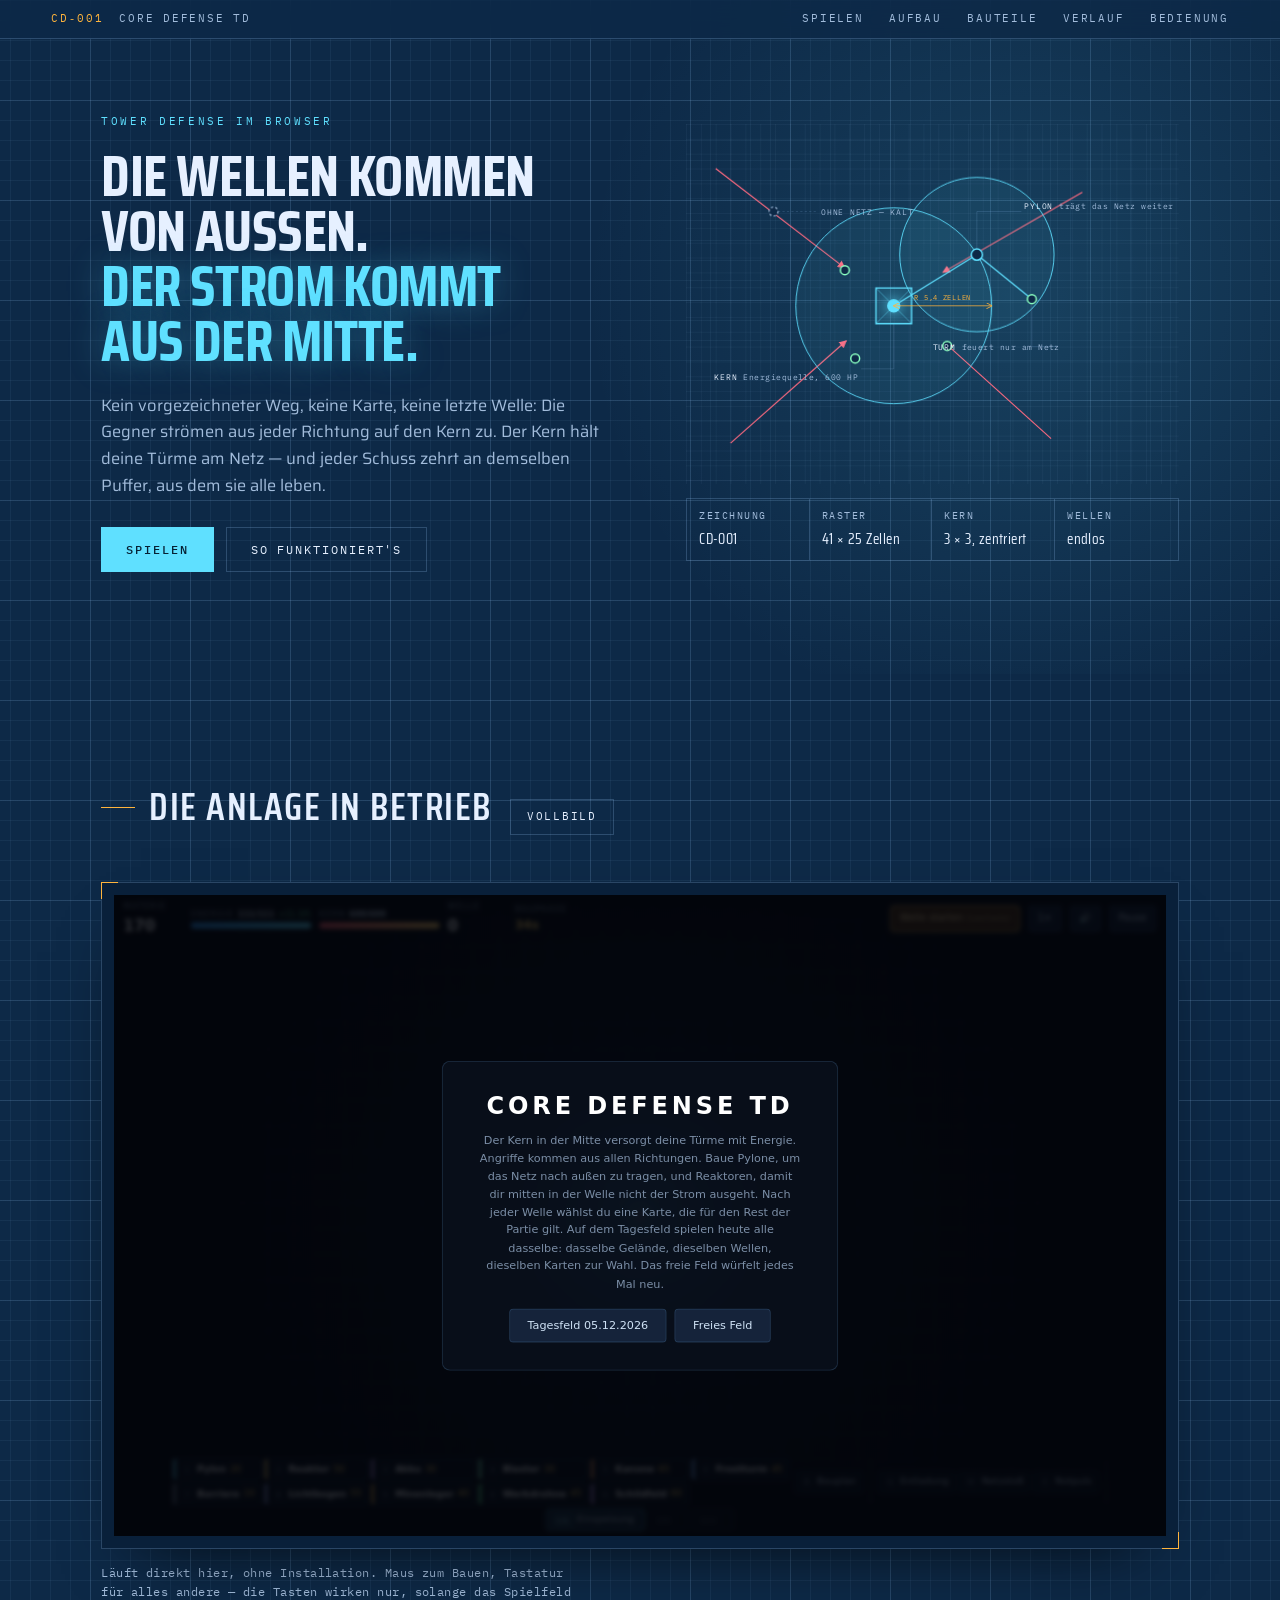
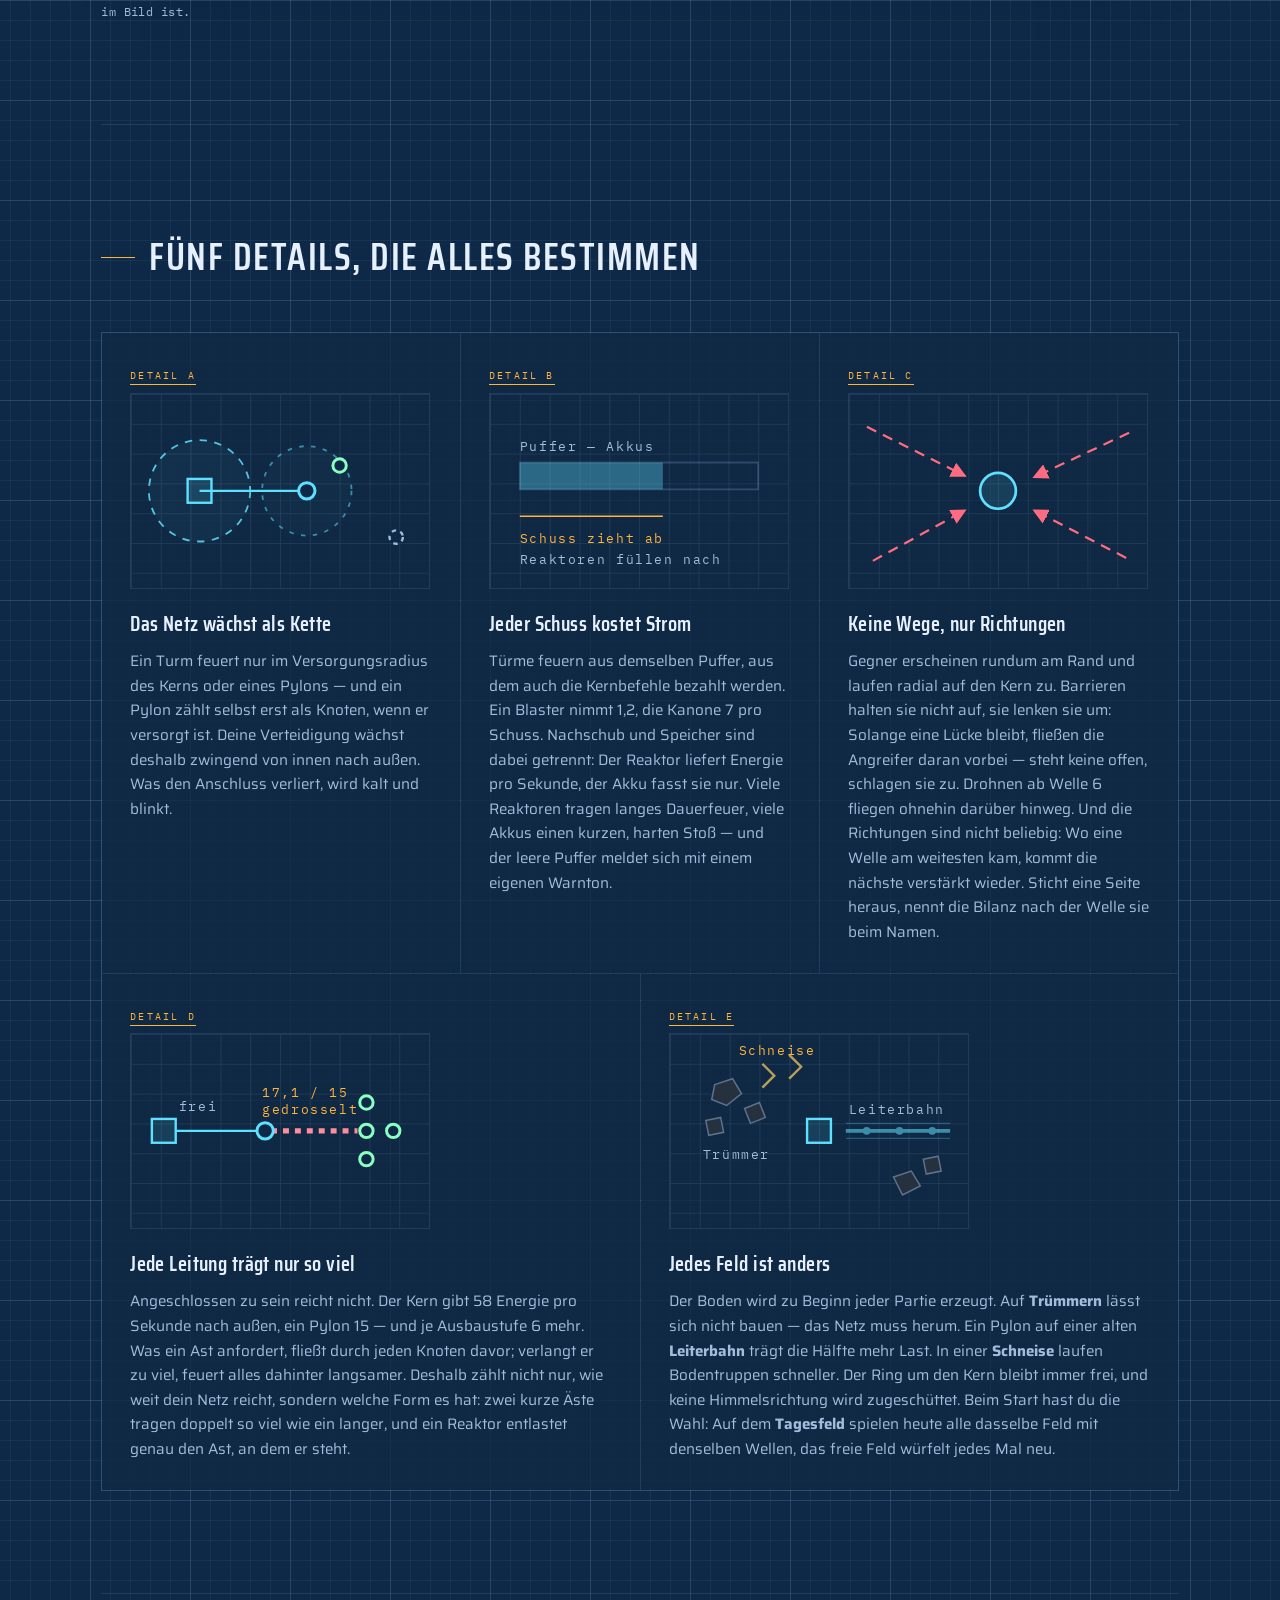
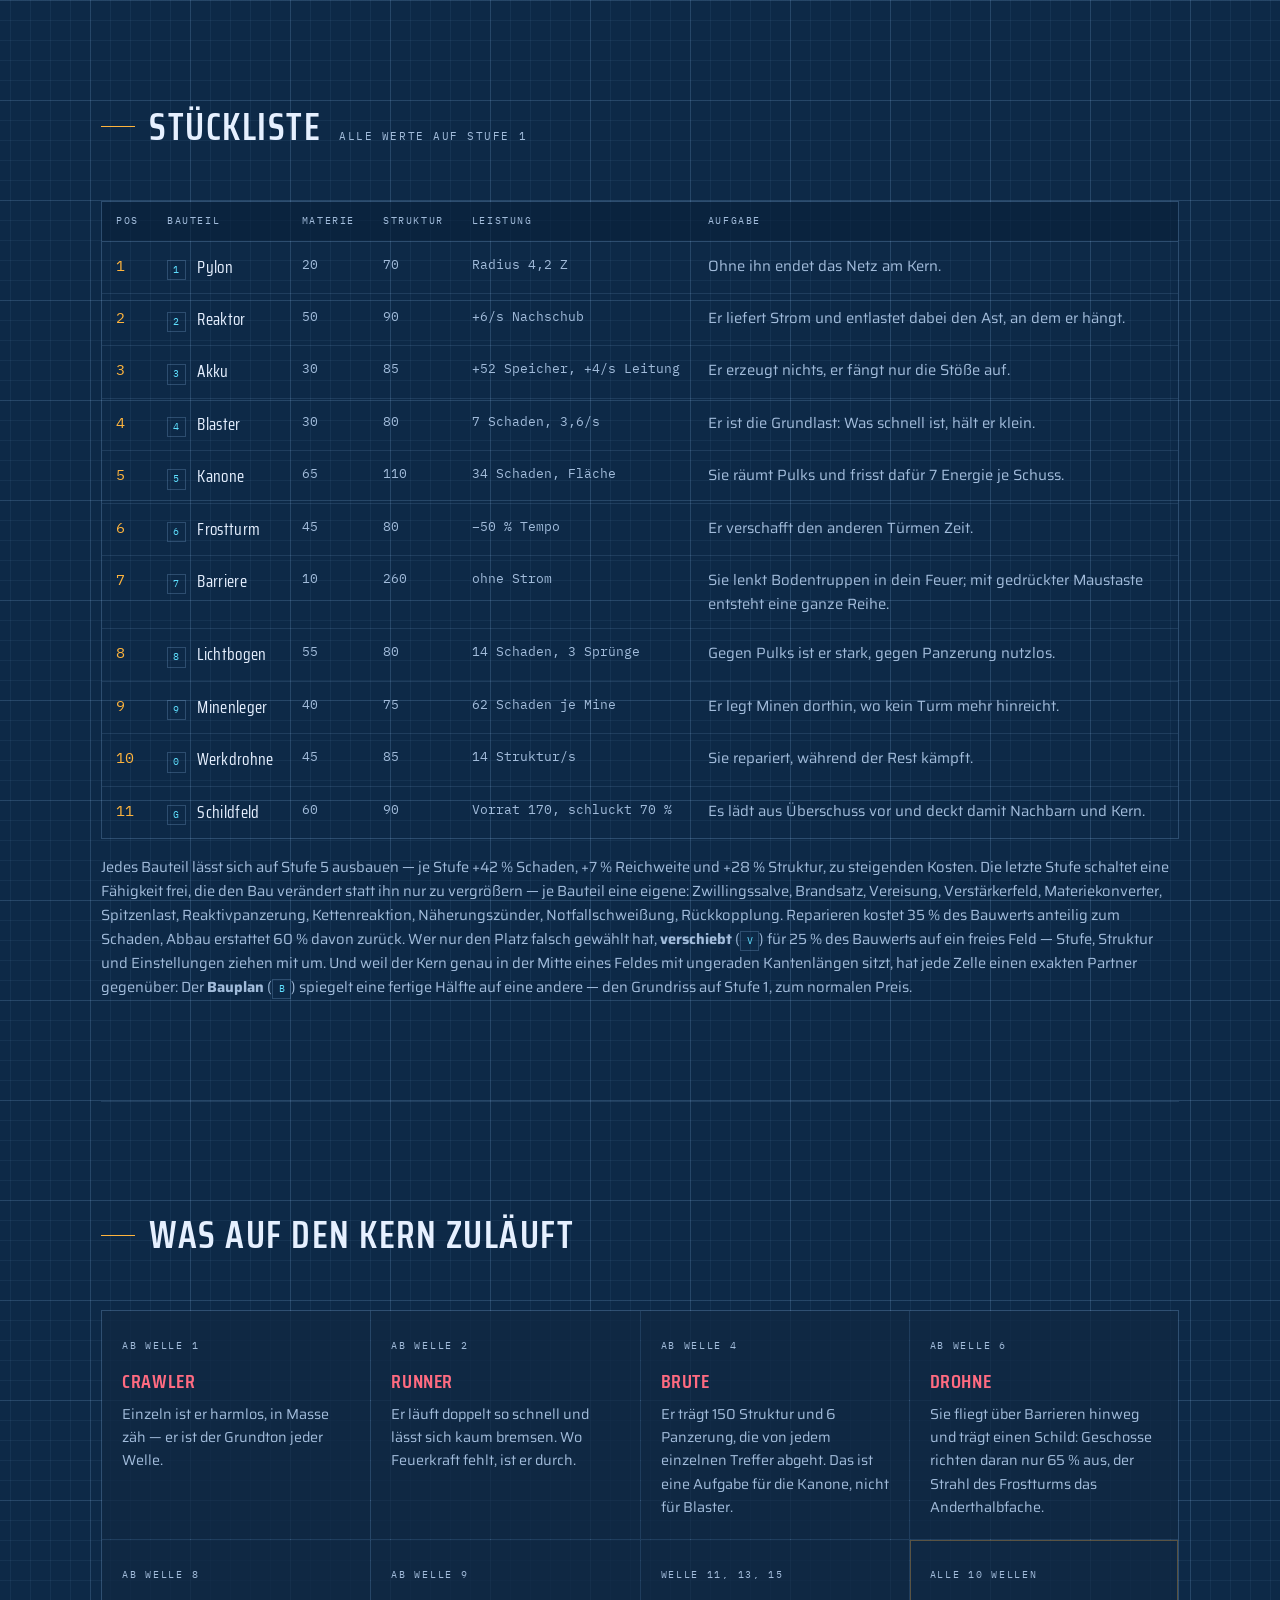
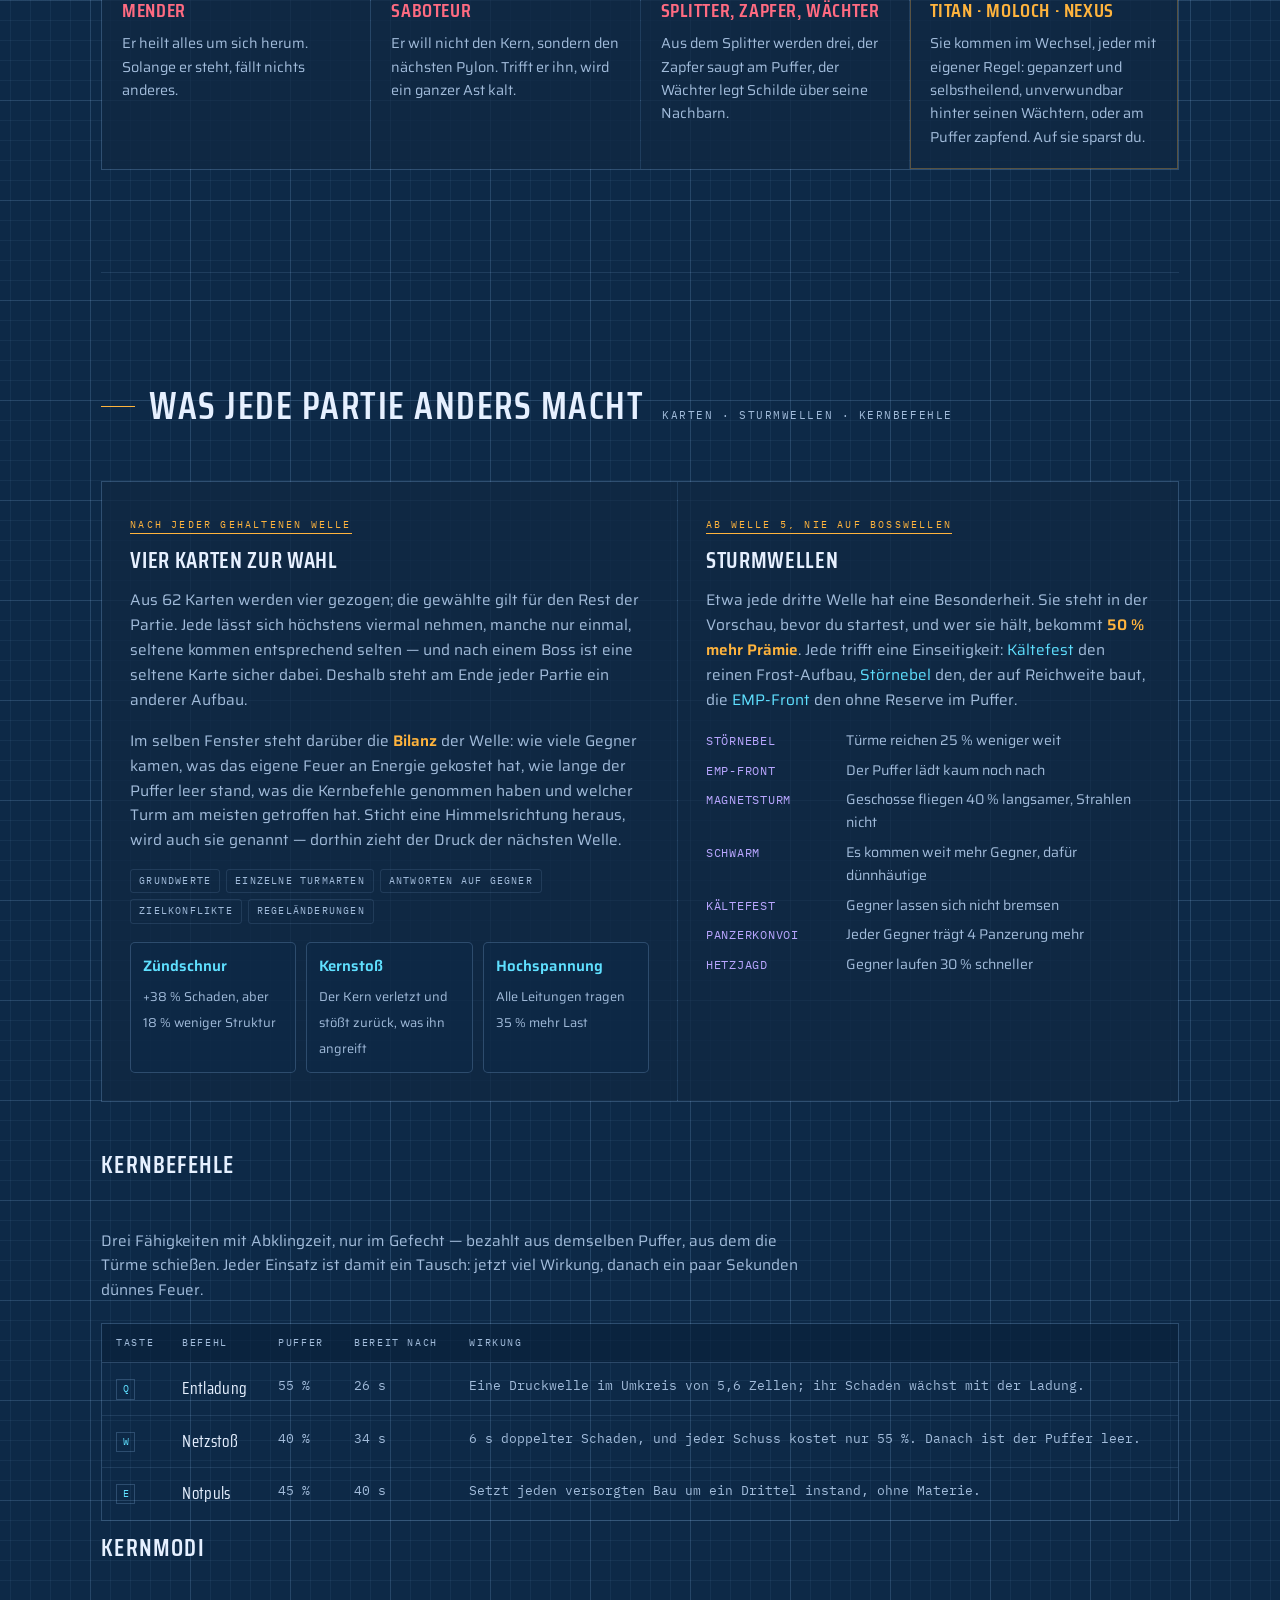
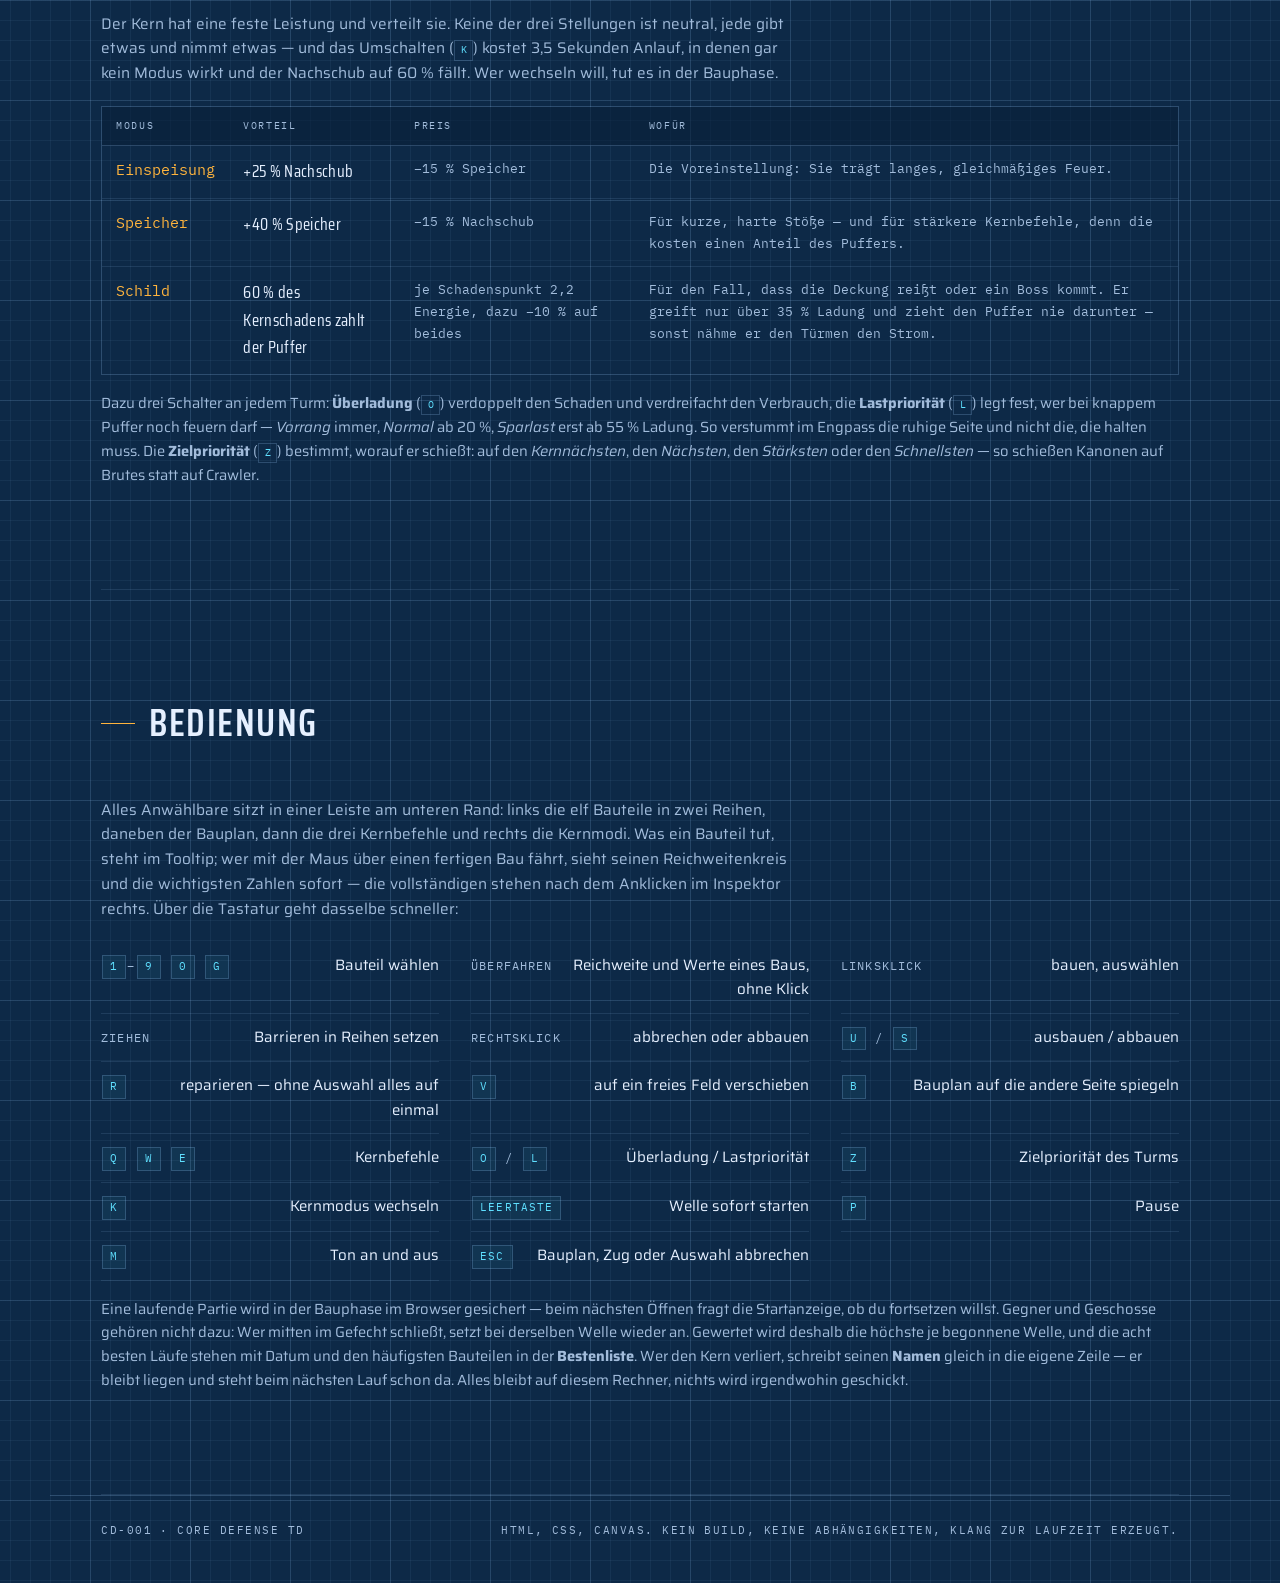
<file: index.html>
<!doctype html>
<html lang="de">
<head>
<meta charset="utf-8">
<meta name="viewport" content="width=device-width, initial-scale=1">
<title>CORE DEFENSE TD — Tower Defense von innen nach außen</title>
<meta name="description" content="Tower Defense von innen nach außen: Die Wellen kommen von außen, der Strom aus der Mitte. Läuft ohne Installation im Browser.">
<link rel="preconnect" href="https://fonts.googleapis.com">
<link rel="preconnect" href="https://fonts.gstatic.com" crossorigin>
<link href="https://fonts.googleapis.com/css2?family=Saira+Condensed:wght@500;600;700&family=Saira:wght@400;500&family=IBM+Plex+Mono:wght@400;500&display=swap" rel="stylesheet">
<link rel="stylesheet" href="style.css">
<link rel="stylesheet" href="landing.css">
<script>document.documentElement.className = "l-js";</script>
</head>
<body>

<!-- ============ Zeichnungsrahmen: Kopf ============ -->
<header class="l-head">
  <span class="l-head-id">CD&#8209;001</span>
  <span class="l-head-t">Core Defense TD</span>
  <nav class="l-head-nav">
    <a href="#spielen">Spielen</a>
    <a href="#aufbau">Aufbau</a>
    <a href="#bauteile">Bauteile</a>
    <a href="#verlauf">Verlauf</a>
    <a href="#bedienung">Bedienung</a>
  </nav>
</header>

<main>

<!-- ============ Hero: die Zeichnung ============ -->
<section class="l-hero l-in">
  <div class="l-hero-text">
    <p class="l-eyebrow">Tower Defense im Browser</p>
    <h1>
      <span class="l-line">Die Wellen kommen</span>
      <span class="l-line">von außen.</span>
      <span class="l-line l-accent">Der Strom kommt<br>aus der Mitte.</span>
    </h1>
    <p class="l-sub">
      Kein vorgezeichneter Weg, keine Karte, keine letzte Welle: Die Gegner strömen aus jeder
      Richtung auf den Kern zu.
      Der Kern hält deine Türme am Netz — und jeder Schuss zehrt an demselben Puffer,
      aus dem sie alle leben.
    </p>
    <div class="l-cta">
      <a class="l-btn l-btn-primary" href="#spielen">Spielen</a>
      <a class="l-btn" href="#aufbau">So funktioniert's</a>
    </div>
  </div>

  <div class="l-hero-plan">
    <svg viewBox="0 0 664 486" role="img" aria-labelledby="plantitel" class="l-plan">
      <title id="plantitel">Schnitt durch das Versorgungsnetz: Kern in der Mitte, Pylonkette nach außen, Angriffe von allen Seiten</title>
      <defs>
        <pattern id="raster" width="20" height="20" patternUnits="userSpaceOnUse">
          <path d="M20 0H0V20" fill="none" stroke="rgba(160,205,255,.13)" stroke-width="1"/>
        </pattern>
        <marker id="pfeil" viewBox="0 0 10 10" refX="9" refY="5" markerWidth="7" markerHeight="7" orient="auto">
          <path d="M0 0 10 5 0 10z" fill="#ff6b81"/>
        </marker>
        <marker id="massL" viewBox="0 0 10 10" refX="1" refY="5" markerWidth="8" markerHeight="8" orient="auto">
          <path d="M10 0 0 5 10 10" fill="none" stroke="#ffb43d" stroke-width="1.4"/>
        </marker>
        <marker id="massR" viewBox="0 0 10 10" refX="9" refY="5" markerWidth="8" markerHeight="8" orient="auto">
          <path d="M0 0 10 5 0 10" fill="none" stroke="#ffb43d" stroke-width="1.4"/>
        </marker>
      </defs>

      <rect width="664" height="486" fill="url(#raster)"/>

      <!-- Angriffsrichtungen -->
      <g class="l-attack">
        <path pathLength="1" class="l-draw" style="animation-delay:1.5s" d="M40 60 L214 194"   marker-end="url(#pfeil)"/>
        <path pathLength="1" class="l-draw" style="animation-delay:1.62s" d="M534 92 L346 200" marker-end="url(#pfeil)"/>
        <path pathLength="1" class="l-draw" style="animation-delay:1.74s" d="M60 430 L216 292" marker-end="url(#pfeil)"/>
        <path pathLength="1" class="l-draw" style="animation-delay:1.86s" d="M492 424 L350 296" marker-end="url(#pfeil)"/>
      </g>

      <!-- Versorgungsradius des Kerns -->
      <circle class="l-draw l-supply" pathLength="1" style="animation-delay:.35s" cx="280" cy="245" r="132"/>
      <!-- Pylon und sein Radius -->
      <circle class="l-draw l-supply l-supply-2" pathLength="1" style="animation-delay:.95s" cx="392" cy="176" r="104"/>
      <path class="l-draw l-wire" pathLength="1" style="animation-delay:.85s" d="M280 245 L392 176"/>
      <path class="l-draw l-wire" pathLength="1" style="animation-delay:1.15s" d="M392 176 L466 236"/>

      <!-- Kern -->
      <g class="l-core">
        <rect class="l-draw" pathLength="1" style="animation-delay:.1s" x="256" y="221" width="48" height="48"/>
        <path class="l-draw" pathLength="1" style="animation-delay:.2s" d="M256 221 L304 269 M304 221 L256 269"/>
        <circle class="l-core-dot" cx="280" cy="245" r="9"/>
      </g>

      <!-- Bauteile -->
      <g class="l-node">
        <circle class="l-pylon" cx="392" cy="176" r="7.5"/>
        <circle class="l-turret" cx="214" cy="197" r="6"/>
        <circle class="l-turret" cx="228" cy="316" r="6"/>
        <circle class="l-turret" cx="352" cy="299" r="6"/>
        <circle class="l-turret" cx="466" cy="236" r="6"/>
        <circle class="l-dead" cx="118" cy="118" r="6"/>
      </g>

      <!-- Bemaßung des Versorgungsradius -->
      <g class="l-dim">
        <path d="M280 245 H412" marker-start="url(#massL)" marker-end="url(#massR)"/>
        <text x="346" y="237" text-anchor="middle">R 5,4 Zellen</text>
      </g>

      <!-- Beschriftungen -->
      <g class="l-note">
        <path d="M280 269 V330 H236" class="l-lead"/>
        <text x="232" y="345" text-anchor="end">Kern <tspan>Energiequelle, 600 HP</tspan></text>

        <path d="M392 168 V118 H452" class="l-lead"/>
        <text x="456" y="114">Pylon <tspan>trägt das Netz weiter</tspan></text>

        <path d="M466 244 V300 H500" class="l-lead"/>
        <text x="504" y="304" text-anchor="end" class="l-note-r">Turm <tspan>feuert nur am Netz</tspan></text>

        <path d="M124 118 H176" class="l-lead l-lead-dead"/>
        <text x="182" y="122" class="l-note-dead">ohne Netz — kalt</text>
      </g>
    </svg>

    <!-- Titelblock wie auf einer technischen Zeichnung -->
    <dl class="l-titleblock">
      <div><dt>Zeichnung</dt><dd>CD-001</dd></div>
      <div><dt>Raster</dt><dd>41 × 25 Zellen</dd></div>
      <div><dt>Kern</dt><dd>3 × 3, zentriert</dd></div>
      <div><dt>Wellen</dt><dd>endlos</dd></div>
    </dl>
  </div>
</section>

<!-- ============ Das Spiel ============ -->
<section id="spielen" class="l-play l-reveal">
  <div class="l-sec-head">
    <h2>Die Anlage in Betrieb</h2>
    <button id="fsBtn" class="l-btn l-btn-small" type="button">Vollbild</button>
  </div>

  <div id="viewport">
    <div id="fit">
    <div id="stage">
      <canvas id="game" width="1312" height="800"></canvas>

      <div id="topbar">
        <div class="stat">
          <span class="label">Materie</span>
          <span class="value" id="matter">0</span>
        </div>
        <div class="stat wide">
          <span class="label">Energie <b id="energyTxt">0/0</b> <i id="regenTxt">+0/s</i></span>
          <div class="bar"><div class="fill energy" id="energyBar"></div></div>
        </div>
        <div class="stat wide">
          <span class="label">Kern <b id="coreTxt">0/0</b></span>
          <div class="bar"><div class="fill core" id="coreBar"></div></div>
        </div>
        <div class="stat">
          <span class="label">Welle</span>
          <span class="value" id="wave">0</span>
        </div>
        <div class="stat" id="phaseBox">
          <span class="label" id="phaseLabel">Bauphase</span>
          <span class="value" id="phaseValue">--</span>
        </div>
        <button id="nextWave" class="ghost">Welle starten <small>(Leertaste)</small></button>
        <button id="speedBtn" class="ghost">1&times;</button>
        <button id="muteBtn" class="ghost" title="Ton (M)">&#128266;</button>
        <button id="pauseBtn" class="ghost">Pause</button>
      </div>

      <div id="tagBadge" hidden></div>
      <div id="preview" hidden></div>
      <div id="alarm" hidden></div>
      <div id="bossWarn" hidden></div>
      <div id="modBadge" hidden></div>
      <div id="netWarn" hidden></div>


      <div id="bossbar" hidden>
        <div class="bb-head"><b id="bossName">-</b><span id="bossHint"></span></div>
        <div class="bb-bar"><div class="bb-fill" id="bossFill"></div></div>
        <div class="bb-state" id="bossState"></div>
      </div>

      <div id="taskbar">
        <div id="shop" class="tb-group"></div>
        <div class="tb-group">
          <button id="planBtn" class="plan"
                  title="Eine Hälfte des Feldes auf die andere spiegeln — Grundriss auf Stufe 1, zum normalen Preis  (Taste B)">
            <span class="pk">B</span><span class="pn">Bauplan</span><span class="pc" id="planCost"></span>
          </button>
        </div>
        <span class="tb-sep"></span>
        <div id="powers" class="tb-group"></div>
        <span class="tb-sep"></span>
        <div id="modes" class="tb-group"></div>
      </div>

      <div id="draft" hidden>
        <div class="draft-box">
          <p class="draft-eyebrow">Welle <b id="draftWave">0</b> gehalten</p>
          <div id="draftStats"></div>
          <h2>Eine Verbesserung für den Rest der Partie</h2>
          <div id="draftCards"></div>
        </div>
      </div>

      <div id="inspector" hidden>
        <div class="ins-head"><b id="insName">-</b><span id="insLevel"></span></div>
        <div id="insStats"></div>
        <div id="insSpecial" hidden></div>
        <div class="ins-actions">
          <button id="upgradeBtn"></button>
          <button id="repairBtn"></button>
        </div>
        <div class="ins-actions" id="insTurret" hidden>
          <button id="zielBtn"></button>
          <button id="prioBtn"></button>
          <button id="overloadBtn"></button>
        </div>
        <div class="ins-actions">
          <button id="moveBtn" title="Bau auf ein freies Feld umsetzen — Stufe und Einstellungen bleiben  (Taste V)"></button>
        </div>
        <div class="ins-actions">
          <button id="sellBtn" class="danger"></button>
        </div>
      </div>

      <div id="toast"></div>

      <div id="overlay" hidden>
        <div class="panel">
          <h1 id="ovTitle">CORE DEFENSE TD</h1>
          <p id="ovText"></p>
          <div id="ovList" hidden></div>
          <div class="ov-btns">
            <button id="ovBtn">Neu starten</button>
            <button id="ovBtn2" class="ghost" hidden>Neu anfangen</button>
          </div>
        </div>
      </div>
    </div>
    </div>
  </div>

  <p class="l-play-note">
    Läuft direkt hier, ohne Installation. Maus zum Bauen, Tastatur für alles andere —
    die Tasten wirken nur, solange das Spielfeld im Bild ist.
  </p>
</section>

<!-- ============ Die drei Mechaniken ============ -->
<section id="aufbau" class="l-details l-reveal">
  <div class="l-sec-head"><h2>Fünf Details, die alles bestimmen</h2></div>

  <div class="l-detail-grid">
    <article class="l-detail">
      <span class="l-mark">Detail A</span>
      <svg viewBox="0 0 200 130" aria-hidden="true">
        <rect width="200" height="130" fill="url(#raster)"/>
        <circle cx="46" cy="65" r="34" class="l-supply"/>
        <circle cx="118" cy="65" r="30" class="l-supply l-supply-2"/>
        <path d="M46 65 H118" class="l-wire"/>
        <rect x="38" y="57" width="16" height="16" class="l-core-mini"/>
        <circle cx="118" cy="65" r="5.5" class="l-pylon"/>
        <circle cx="140" cy="48" r="4.5" class="l-turret"/>
        <circle cx="178" cy="96" r="4.5" class="l-dead"/>
      </svg>
      <h3>Das Netz wächst als Kette</h3>
      <p>
        Ein Turm feuert nur im Versorgungsradius des Kerns oder eines Pylons — und ein Pylon
        zählt selbst erst als Knoten, wenn er versorgt ist. Deine Verteidigung wächst deshalb
        zwingend von innen nach außen. Was den Anschluss verliert, wird kalt und blinkt.
      </p>
    </article>

    <article class="l-detail">
      <span class="l-mark">Detail B</span>
      <svg viewBox="0 0 200 130" aria-hidden="true">
        <rect width="200" height="130" fill="url(#raster)"/>
        <rect x="20" y="46" width="160" height="18" class="l-tank"/>
        <rect x="20" y="46" width="96" height="18" class="l-tank-fill"/>
        <path d="M20 82 H116" class="l-dim-line"/>
        <text x="20" y="38" class="l-svg-label">Puffer &#8212; Akkus</text>
        <text x="20" y="100" class="l-svg-label l-svg-label-warn">Schuss zieht ab</text>
        <text x="20" y="114" class="l-svg-label">Reaktoren füllen nach</text>
      </svg>
      <h3>Jeder Schuss kostet Strom</h3>
      <p>
        Türme feuern aus demselben Puffer, aus dem auch die Kernbefehle bezahlt werden. Ein Blaster nimmt 1,2,
        die Kanone 7 pro Schuss. Nachschub und Speicher sind dabei getrennt: Der Reaktor
        liefert Energie pro Sekunde, der Akku fasst sie nur. Viele Reaktoren tragen langes
        Dauerfeuer, viele Akkus einen kurzen, harten Stoß — und der leere Puffer meldet sich
        mit einem eigenen Warnton.
      </p>
    </article>

    <article class="l-detail">
      <span class="l-mark">Detail C</span>
      <svg viewBox="0 0 200 130" aria-hidden="true">
        <rect width="200" height="130" fill="url(#raster)"/>
        <circle cx="100" cy="65" r="12" class="l-core-ring"/>
        <g class="l-attack l-attack-static">
          <path d="M12 22 L78 55" marker-end="url(#pfeil)"/>
          <path d="M188 26 L124 56" marker-end="url(#pfeil)"/>
          <path d="M16 112 L78 78" marker-end="url(#pfeil)"/>
          <path d="M186 110 L124 78" marker-end="url(#pfeil)"/>
        </g>
      </svg>
      <h3>Keine Wege, nur Richtungen</h3>
      <p>
        Gegner erscheinen rundum am Rand und laufen radial auf den Kern zu. Barrieren halten sie
        nicht auf, sie lenken sie um: Solange eine Lücke bleibt, fließen die Angreifer daran vorbei —
        steht keine offen, schlagen sie zu. Drohnen ab Welle 6 fliegen ohnehin darüber hinweg.
        Und die Richtungen sind nicht beliebig: Wo eine Welle am weitesten kam, kommt die
        nächste verstärkt wieder. Sticht eine Seite heraus, nennt die Bilanz nach der Welle sie
        beim Namen.
      </p>
    </article>

    <article class="l-detail">
      <span class="l-mark">Detail D</span>
      <svg viewBox="0 0 200 130" aria-hidden="true">
        <rect width="200" height="130" fill="url(#raster)"/>
        <rect x="14" y="57" width="16" height="16" class="l-core-mini"/>
        <path d="M30 65 H86" class="l-wire"/>
        <path d="M94 65 H152" class="l-wire l-wire-hot"/>
        <circle cx="90" cy="65" r="5.5" class="l-pylon"/>
        <circle cx="158" cy="46" r="4.5" class="l-turret"/>
        <circle cx="158" cy="65" r="4.5" class="l-turret"/>
        <circle cx="158" cy="84" r="4.5" class="l-turret"/>
        <circle cx="176" cy="65" r="4.5" class="l-turret"/>
        <text x="88" y="42" class="l-svg-label l-svg-label-warn">17,1 / 15</text>
        <text x="88" y="54" class="l-svg-label l-svg-label-warn">gedrosselt</text>
        <text x="32" y="52" class="l-svg-label">frei</text>
      </svg>
      <h3>Jede Leitung trägt nur so viel</h3>
      <p>
        Angeschlossen zu sein reicht nicht. Der Kern gibt 58 Energie pro Sekunde nach außen,
        ein Pylon 15 — und je Ausbaustufe 6 mehr. Was ein Ast anfordert, fließt durch jeden
        Knoten davor; verlangt er zu viel, feuert alles dahinter langsamer. Deshalb zählt
        nicht nur, wie weit dein Netz reicht, sondern welche Form es hat: zwei kurze Äste
        tragen doppelt so viel wie ein langer, und ein Reaktor entlastet genau den Ast,
        an dem er steht.
      </p>
    </article>

    <article class="l-detail">
      <span class="l-mark">Detail E</span>
      <svg viewBox="0 0 200 130" aria-hidden="true">
        <rect width="200" height="130" fill="url(#raster)"/>
        <rect x="92" y="57" width="16" height="16" class="l-core-mini"/>
        <g fill="#26313f" stroke="#5e7288" stroke-width="1">
          <polygon points="30,34 42,30 48,40 38,48 28,44"/>
          <polygon points="50,50 60,46 64,56 54,60"/>
          <polygon points="24,58 34,56 36,66 26,68"/>
          <polygon points="150,96 162,92 168,102 156,108"/>
          <polygon points="170,84 180,82 182,92 172,94"/>
        </g>
        <g stroke="#5fe0ff" fill="none" opacity=".55">
          <path d="M118 65 H188" stroke-width="2.4"/>
          <path d="M118 60 H188 M118 70 H188" stroke-width=".8" opacity=".5"/>
          <circle cx="132" cy="65" r="2.6" fill="#5fe0ff" stroke="none"/>
          <circle cx="154" cy="65" r="2.6" fill="#5fe0ff" stroke="none"/>
          <circle cx="176" cy="65" r="2.6" fill="#5fe0ff" stroke="none"/>
        </g>
        <g stroke="#ffd166" fill="none" opacity=".7" stroke-width="1.6">
          <path d="M62 20 L70 28 L62 36"/>
          <path d="M80 14 L88 22 L80 30"/>
        </g>
        <text x="22" y="84" class="l-svg-label">Trümmer</text>
        <text x="120" y="54" class="l-svg-label">Leiterbahn</text>
        <text x="46" y="14" class="l-svg-label l-svg-label-warn">Schneise</text>
      </svg>
      <h3>Jedes Feld ist anders</h3>
      <p>
        Der Boden wird zu Beginn jeder Partie erzeugt. Auf <b>Trümmern</b> lässt sich nicht
        bauen — das Netz muss herum. Ein Pylon auf einer alten <b>Leiterbahn</b> trägt die
        Hälfte mehr Last. In einer <b>Schneise</b> laufen Bodentruppen schneller. Der Ring
        um den Kern bleibt immer frei, und keine Himmelsrichtung wird zugeschüttet.
        Beim Start hast du die Wahl: Auf dem <b>Tagesfeld</b> spielen heute alle dasselbe
        Feld mit denselben Wellen, das freie Feld würfelt jedes Mal neu.
      </p>
    </article>
  </div>
</section>

<!-- ============ Stückliste ============ -->
<section id="bauteile" class="l-parts l-reveal">
  <div class="l-sec-head"><h2>Stückliste</h2><span class="l-sec-note">Alle Werte auf Stufe 1</span></div>
  <div class="l-table-wrap">
    <table class="l-table">
      <thead>
        <tr><th>Pos</th><th>Bauteil</th><th>Materie</th><th>Struktur</th><th>Leistung</th><th>Aufgabe</th></tr>
      </thead>
      <tbody>
        <tr><td>1</td><td><span class="l-key">1</span> Pylon</td><td>20</td><td>70</td><td>Radius 4,2 Z</td><td>Ohne ihn endet das Netz am Kern.</td></tr>
        <tr><td>2</td><td><span class="l-key">2</span> Reaktor</td><td>50</td><td>90</td><td>+6/s Nachschub</td><td>Er liefert Strom und entlastet dabei den Ast, an dem er hängt.</td></tr>
        <tr><td>3</td><td><span class="l-key">3</span> Akku</td><td>30</td><td>85</td><td>+52 Speicher, +4/s Leitung</td><td>Er erzeugt nichts, er fängt nur die Stöße auf.</td></tr>
        <tr><td>4</td><td><span class="l-key">4</span> Blaster</td><td>30</td><td>80</td><td>7 Schaden, 3,6/s</td><td>Er ist die Grundlast: Was schnell ist, hält er klein.</td></tr>
        <tr><td>5</td><td><span class="l-key">5</span> Kanone</td><td>65</td><td>110</td><td>34 Schaden, Fläche</td><td>Sie räumt Pulks und frisst dafür 7 Energie je Schuss.</td></tr>
        <tr><td>6</td><td><span class="l-key">6</span> Frostturm</td><td>45</td><td>80</td><td>&minus;50 % Tempo</td><td>Er verschafft den anderen Türmen Zeit.</td></tr>
        <tr><td>7</td><td><span class="l-key">7</span> Barriere</td><td>10</td><td>260</td><td>ohne Strom</td><td>Sie lenkt Bodentruppen in dein Feuer; mit gedrückter Maustaste entsteht eine ganze Reihe.</td></tr>
        <tr><td>8</td><td><span class="l-key">8</span> Lichtbogen</td><td>55</td><td>80</td><td>14 Schaden, 3 Sprünge</td><td>Gegen Pulks ist er stark, gegen Panzerung nutzlos.</td></tr>
        <tr><td>9</td><td><span class="l-key">9</span> Minenleger</td><td>40</td><td>75</td><td>62 Schaden je Mine</td><td>Er legt Minen dorthin, wo kein Turm mehr hinreicht.</td></tr>
        <tr><td>10</td><td><span class="l-key">0</span> Werkdrohne</td><td>45</td><td>85</td><td>14 Struktur/s</td><td>Sie repariert, während der Rest kämpft.</td></tr>
        <tr><td>11</td><td><span class="l-key">G</span> Schildfeld</td><td>60</td><td>90</td><td>Vorrat 170, schluckt 70 %</td><td>Es lädt aus Überschuss vor und deckt damit Nachbarn und Kern.</td></tr>
      </tbody>
    </table>
  </div>
  <p class="l-parts-note">
    Jedes Bauteil lässt sich auf Stufe 5 ausbauen — je Stufe +42 % Schaden, +7 % Reichweite
    und +28 % Struktur, zu steigenden Kosten. Die letzte Stufe schaltet eine Fähigkeit frei,
    die den Bau verändert statt ihn nur zu vergrößern — je Bauteil eine eigene:
    Zwillingssalve, Brandsatz, Vereisung, Verstärkerfeld, Materiekonverter, Spitzenlast,
    Reaktivpanzerung, Kettenreaktion, Näherungszünder, Notfallschweißung, Rückkopplung. Reparieren kostet 35 % des Bauwerts
    anteilig zum Schaden, Abbau erstattet 60 % davon zurück. Wer nur den Platz falsch gewählt
    hat, <b>verschiebt</b> (<span class="l-key">V</span>) für 25 % des Bauwerts auf ein freies
    Feld — Stufe, Struktur und Einstellungen ziehen mit um. Und weil der Kern genau in der
    Mitte eines Feldes mit ungeraden Kantenlängen sitzt, hat jede Zelle einen exakten
    Partner gegenüber: Der <b>Bauplan</b> (<span class="l-key">B</span>) spiegelt eine
    fertige Hälfte auf eine andere — den Grundriss auf Stufe 1, zum normalen Preis.
  </p>
</section>

<!-- ============ Gegner ============ -->
<section class="l-loads l-reveal">
  <div class="l-sec-head"><h2>Was auf den Kern zuläuft</h2></div>
  <ul class="l-load-grid">
    <li><span class="l-load-when">ab Welle 1</span><h3>Crawler</h3><p>Einzeln ist er harmlos, in Masse zäh — er ist der Grundton jeder Welle.</p></li>
    <li><span class="l-load-when">ab Welle 2</span><h3>Runner</h3><p>Er läuft doppelt so schnell und lässt sich kaum bremsen. Wo Feuerkraft fehlt, ist er durch.</p></li>
    <li><span class="l-load-when">ab Welle 4</span><h3>Brute</h3><p>Er trägt 150 Struktur und 6 Panzerung, die von jedem einzelnen Treffer abgeht. Das ist eine Aufgabe für die Kanone, nicht für Blaster.</p></li>
    <li><span class="l-load-when">ab Welle 6</span><h3>Drohne</h3><p>Sie fliegt über Barrieren hinweg und trägt einen Schild: Geschosse richten daran nur 65 % aus, der Strahl des Frostturms das Anderthalbfache.</p></li>
    <li><span class="l-load-when">ab Welle 8</span><h3>Mender</h3><p>Er heilt alles um sich herum. Solange er steht, fällt nichts anderes.</p></li>
    <li><span class="l-load-when">ab Welle 9</span><h3>Saboteur</h3><p>Er will nicht den Kern, sondern den nächsten Pylon. Trifft er ihn, wird ein ganzer Ast kalt.</p></li>
    <li><span class="l-load-when">Welle 11, 13, 15</span><h3>Splitter, Zapfer, Wächter</h3><p>Aus dem Splitter werden drei, der Zapfer saugt am Puffer, der Wächter legt Schilde über seine Nachbarn.</p></li>
    <li class="l-load-boss"><span class="l-load-when">alle 10 Wellen</span><h3>Titan · Moloch · Nexus</h3><p>Sie kommen im Wechsel, jeder mit eigener Regel: gepanzert und selbstheilend, unverwundbar hinter seinen Wächtern, oder am Puffer zapfend. Auf sie sparst du.</p></li>
  </ul>
</section>

<!-- ============ Verlauf einer Partie ============ -->
<section id="verlauf" class="l-run l-reveal">
  <div class="l-sec-head">
    <h2>Was jede Partie anders macht</h2>
    <span class="l-sec-note">Karten &middot; Sturmwellen &middot; Kernbefehle</span>
  </div>

  <div class="l-run-grid">
    <article class="l-run-block">
      <span class="l-mark">Nach jeder gehaltenen Welle</span>
      <h3>Vier Karten zur Wahl</h3>
      <p>
        Aus 62 Karten werden vier gezogen; die gewählte gilt für den Rest der Partie.
        Jede lässt sich höchstens viermal nehmen, manche nur einmal, seltene kommen
        entsprechend selten — und nach einem Boss ist eine seltene Karte sicher dabei. Deshalb steht
        am Ende jeder Partie ein anderer Aufbau.
      </p>
      <p>
        Im selben Fenster steht darüber die <b>Bilanz</b> der Welle: wie viele Gegner kamen,
        was das eigene Feuer an Energie gekostet hat, wie lange der Puffer leer stand, was die
        Kernbefehle genommen haben und welcher Turm am meisten getroffen hat. Sticht eine
        Himmelsrichtung heraus, wird auch sie genannt — dorthin zieht der Druck der nächsten Welle.
      </p>
      <ul class="l-chips">
        <li>Grundwerte</li><li>einzelne Turmarten</li><li>Antworten auf Gegner</li>
        <li>Zielkonflikte</li><li>Regeländerungen</li>
      </ul>
      <div class="l-cards-demo" aria-hidden="true">
        <div class="l-demo-card"><b>Zündschnur</b><span>+38 % Schaden, aber 18 % weniger Struktur</span></div>
        <div class="l-demo-card"><b>Kernstoß</b><span>Der Kern verletzt und stößt zurück, was ihn angreift</span></div>
        <div class="l-demo-card"><b>Hochspannung</b><span>Alle Leitungen tragen 35 % mehr Last</span></div>
      </div>
    </article>

    <article class="l-run-block">
      <span class="l-mark">Ab Welle 5, nie auf Bosswellen</span>
      <h3>Sturmwellen</h3>
      <p>
        Etwa jede dritte Welle hat eine Besonderheit. Sie steht in der Vorschau,
        bevor du startest, und wer sie hält, bekommt <b>50 % mehr Prämie</b>. Jede trifft
        eine Einseitigkeit: <i>Kältefest</i> den reinen Frost-Aufbau, <i>Störnebel</i> den,
        der auf Reichweite baut, die <i>EMP-Front</i> den ohne Reserve im Puffer.
      </p>
      <dl class="l-storms">
        <div><dt>Störnebel</dt><dd>Türme reichen 25 % weniger weit</dd></div>
        <div><dt>EMP-Front</dt><dd>Der Puffer lädt kaum noch nach</dd></div>
        <div><dt>Magnetsturm</dt><dd>Geschosse fliegen 40 % langsamer, Strahlen nicht</dd></div>
        <div><dt>Schwarm</dt><dd>Es kommen weit mehr Gegner, dafür dünnhäutige</dd></div>
        <div><dt>Kältefest</dt><dd>Gegner lassen sich nicht bremsen</dd></div>
        <div><dt>Panzerkonvoi</dt><dd>Jeder Gegner trägt 4 Panzerung mehr</dd></div>
        <div><dt>Hetzjagd</dt><dd>Gegner laufen 30 % schneller</dd></div>
      </dl>
    </article>
  </div>

  <div class="l-sec-head l-sec-head-sub"><h3>Kernbefehle</h3></div>
  <p class="l-run-lead">
    Drei Fähigkeiten mit Abklingzeit, nur im Gefecht — bezahlt aus demselben Puffer,
    aus dem die Türme schießen. Jeder Einsatz ist damit ein Tausch: jetzt viel Wirkung,
    danach ein paar Sekunden dünnes Feuer.
  </p>
  <div class="l-table-wrap">
    <table class="l-table">
      <thead>
        <tr><th>Taste</th><th>Befehl</th><th>Puffer</th><th>Bereit nach</th><th>Wirkung</th></tr>
      </thead>
      <tbody>
        <tr><td><span class="l-key">Q</span></td><td>Entladung</td><td>55 %</td><td>26 s</td>
            <td>Eine Druckwelle im Umkreis von 5,6 Zellen; ihr Schaden wächst mit der Ladung.</td></tr>
        <tr><td><span class="l-key">W</span></td><td>Netzstoß</td><td>40 %</td><td>34 s</td>
            <td>6 s doppelter Schaden, und jeder Schuss kostet nur 55 %. Danach ist der Puffer leer.</td></tr>
        <tr><td><span class="l-key">E</span></td><td>Notpuls</td><td>45 %</td><td>40 s</td>
            <td>Setzt jeden versorgten Bau um ein Drittel instand, ohne Materie.</td></tr>
      </tbody>
    </table>
  </div>
  <div class="l-sec-head l-sec-head-sub"><h3>Kernmodi</h3></div>
  <p class="l-run-lead">
    Der Kern hat eine feste Leistung und verteilt sie. Keine der drei Stellungen ist neutral,
    jede gibt etwas und nimmt etwas — und das Umschalten
    (<span class="l-key">K</span>) kostet 3,5 Sekunden Anlauf, in denen gar kein Modus wirkt
    und der Nachschub auf 60 % fällt. Wer wechseln will, tut es in der Bauphase.
  </p>
  <div class="l-table-wrap">
    <table class="l-table">
      <thead>
        <tr><th>Modus</th><th>Vorteil</th><th>Preis</th><th>Wofür</th></tr>
      </thead>
      <tbody>
        <tr><td>Einspeisung</td><td>+25 % Nachschub</td><td>&minus;15 % Speicher</td>
            <td>Die Voreinstellung: Sie trägt langes, gleichmäßiges Feuer.</td></tr>
        <tr><td>Speicher</td><td>+40 % Speicher</td><td>&minus;15 % Nachschub</td>
            <td>Für kurze, harte Stöße — und für stärkere Kernbefehle, denn die kosten einen Anteil des Puffers.</td></tr>
        <tr><td>Schild</td><td>60 % des Kernschadens zahlt der Puffer</td><td>je Schadenspunkt 2,2 Energie, dazu &minus;10 % auf beides</td>
            <td>Für den Fall, dass die Deckung reißt oder ein Boss kommt. Er greift nur über 35 % Ladung und zieht den Puffer nie darunter &mdash; sonst nähme er den Türmen den Strom.</td></tr>
      </tbody>
    </table>
  </div>

  <p class="l-parts-note">
    Dazu drei Schalter an jedem Turm: <b>Überladung</b> (<span class="l-key">O</span>) verdoppelt
    den Schaden und verdreifacht den Verbrauch, die <b>Lastpriorität</b>
    (<span class="l-key">L</span>) legt fest, wer bei knappem Puffer noch feuern darf —
    <i>Vorrang</i> immer, <i>Normal</i> ab 20 %, <i>Sparlast</i> erst ab 55 % Ladung.
    So verstummt im Engpass die ruhige Seite und nicht die, die halten muss.
    Die <b>Zielpriorität</b> (<span class="l-key">Z</span>) bestimmt, worauf er schießt:
    auf den <i>Kernnächsten</i>, den <i>Nächsten</i>, den <i>Stärksten</i> oder den
    <i>Schnellsten</i> — so schießen Kanonen auf Brutes statt auf Crawler.
  </p>
</section>

<!-- ============ Bedienung ============ -->
<section id="bedienung" class="l-controls l-reveal">
  <div class="l-sec-head"><h2>Bedienung</h2></div>
  <p class="l-run-lead">
    Alles Anwählbare sitzt in einer Leiste am unteren Rand: links die elf Bauteile in zwei
    Reihen, daneben der Bauplan, dann die drei Kernbefehle und rechts die Kernmodi. Was ein
    Bauteil tut, steht im Tooltip; wer mit der Maus über einen fertigen Bau fährt, sieht
    seinen Reichweitenkreis und die wichtigsten Zahlen sofort — die vollständigen stehen
    nach dem Anklicken im Inspektor rechts.
    Über die Tastatur geht dasselbe schneller:
  </p>
  <dl class="l-keys">
    <div><dt><kbd>1</kbd>&ndash;<kbd>9</kbd> <kbd>0</kbd> <kbd>G</kbd></dt><dd>Bauteil wählen</dd></div>
    <div><dt>Überfahren</dt><dd>Reichweite und Werte eines Baus, ohne Klick</dd></div>
    <div><dt>Linksklick</dt><dd>bauen, auswählen</dd></div>
    <div><dt>Ziehen</dt><dd>Barrieren in Reihen setzen</dd></div>
    <div><dt>Rechtsklick</dt><dd>abbrechen oder abbauen</dd></div>
    <div><dt><kbd>U</kbd> / <kbd>S</kbd></dt><dd>ausbauen / abbauen</dd></div>
    <div><dt><kbd>R</kbd></dt><dd>reparieren — ohne Auswahl alles auf einmal</dd></div>
    <div><dt><kbd>V</kbd></dt><dd>auf ein freies Feld verschieben</dd></div>
    <div><dt><kbd>B</kbd></dt><dd>Bauplan auf die andere Seite spiegeln</dd></div>
    <div><dt><kbd>Q</kbd> <kbd>W</kbd> <kbd>E</kbd></dt><dd>Kernbefehle</dd></div>
    <div><dt><kbd>O</kbd> / <kbd>L</kbd></dt><dd>Überladung / Lastpriorität</dd></div>
    <div><dt><kbd>Z</kbd></dt><dd>Zielpriorität des Turms</dd></div>
    <div><dt><kbd>K</kbd></dt><dd>Kernmodus wechseln</dd></div>
    <div><dt><kbd>Leertaste</kbd></dt><dd>Welle sofort starten</dd></div>
    <div><dt><kbd>P</kbd></dt><dd>Pause</dd></div>
    <div><dt><kbd>M</kbd></dt><dd>Ton an und aus</dd></div>
    <div><dt><kbd>Esc</kbd></dt><dd>Bauplan, Zug oder Auswahl abbrechen</dd></div>
  </dl>
  <p class="l-parts-note">
    Eine laufende Partie wird in der Bauphase im Browser gesichert — beim nächsten Öffnen
    fragt die Startanzeige, ob du fortsetzen willst. Gegner und Geschosse gehören nicht dazu:
    Wer mitten im Gefecht schließt, setzt bei derselben Welle wieder an. Gewertet wird
    deshalb die höchste je begonnene Welle, und die acht besten Läufe stehen mit Datum und
    den häufigsten Bauteilen in der <b>Bestenliste</b>. Wer den Kern verliert, schreibt
    seinen <b>Namen</b> gleich in die eigene Zeile — er bleibt liegen und steht beim
    nächsten Lauf schon da. Alles bleibt auf diesem Rechner, nichts wird irgendwohin
    geschickt.
  </p>
</section>

</main>

<footer class="l-foot">
  <span>CD-001 · Core Defense TD</span>
  <span>HTML, CSS, Canvas. Kein Build, keine Abhängigkeiten, Klang zur Laufzeit erzeugt.</span>
</footer>

<script src="js/config.js"></script>
<script src="js/audio.js"></script>
<script src="js/entities.js"></script>
<script src="js/game.js"></script>
<script src="js/einfuehrung.js"></script>
<script src="js/landing.js"></script>
</body>
</html>
</file>
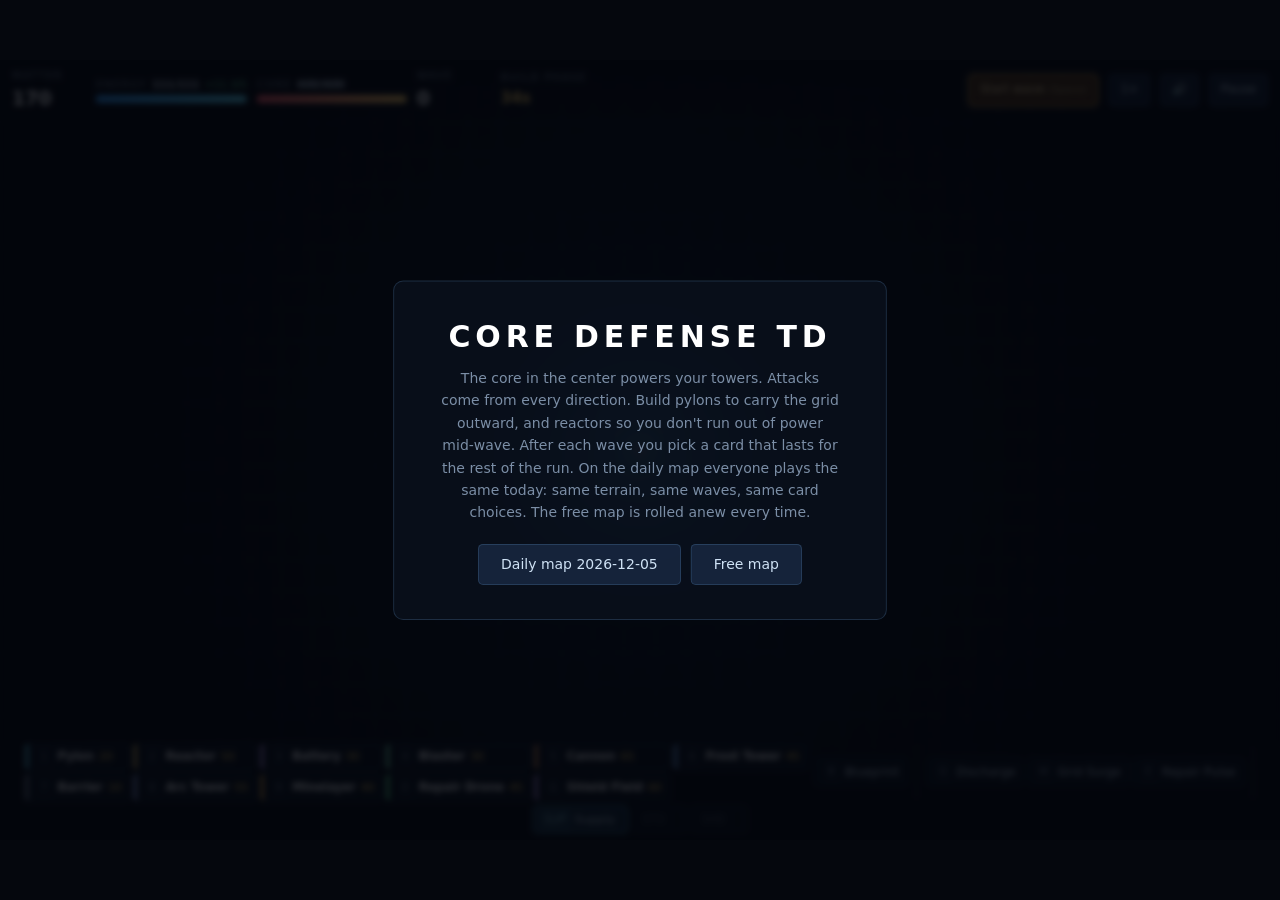
<file: dist-web-en/index.html>
<!doctype html>
<html lang="en">
<head>
<meta charset="utf-8">
<meta name="viewport" content="width=device-width, initial-scale=1">
<title>Core Defense TD</title>
<meta name="description" content="Tower defense turned inside out: the waves come from outside, the power from the center.">
<link rel="stylesheet" href="style.css?v=2fdf7e6a99">
<link rel="stylesheet" href="crazygames.css?v=b0da9631c0">
</head>
<body>

<div id="viewport">
  <div id="fit">
  <div id="stage">
    <canvas id="game" width="1312" height="800"></canvas>

    <div id="topbar">
      <div class="stat">
        <span class="label">Matter</span>
        <span class="value" id="matter">0</span>
      </div>
      <div class="stat wide">
        <span class="label">Energy <b id="energyTxt">0/0</b> <i id="regenTxt">+0/s</i></span>
        <div class="bar"><div class="fill energy" id="energyBar"></div></div>
      </div>
      <div class="stat wide">
        <span class="label">Core <b id="coreTxt">0/0</b></span>
        <div class="bar"><div class="fill core" id="coreBar"></div></div>
      </div>
      <div class="stat">
        <span class="label">Wave</span>
        <span class="value" id="wave">0</span>
      </div>
      <div class="stat" id="phaseBox">
        <span class="label" id="phaseLabel">Build phase</span>
        <span class="value" id="phaseValue">--</span>
      </div>
      <button id="nextWave" class="ghost">Start wave <small>(Space)</small></button>
      <button id="speedBtn" class="ghost">1&times;</button>
      <button id="muteBtn" class="ghost" title="Sound (M)">&#128266;</button>
      <button id="pauseBtn" class="ghost">Pause</button>
    </div>

    <div id="tagBadge" hidden></div>
    <div id="preview" hidden></div>
    <div id="alarm" hidden></div>
    <div id="bossWarn" hidden></div>
    <div id="modBadge" hidden></div>
    <div id="netWarn" hidden></div>


    <div id="bossbar" hidden>
      <div class="bb-head"><b id="bossName">-</b><span id="bossHint"></span></div>
      <div class="bb-bar"><div class="bb-fill" id="bossFill"></div></div>
      <div class="bb-state" id="bossState"></div>
    </div>

    <div id="taskbar">
      <div id="shop" class="tb-group"></div>
      <div class="tb-group">
        <button id="planBtn" class="plan"
                title="Mirror one half of the field onto the other — layout at level 1, at normal price  (key B)">
          <span class="pk">B</span><span class="pn">Blueprint</span><span class="pc" id="planCost"></span>
        </button>
      </div>
      <span class="tb-sep"></span>
      <div id="powers" class="tb-group"></div>
      <span class="tb-sep"></span>
      <div id="modes" class="tb-group"></div>
    </div>

    <div id="draft" hidden>
      <div class="draft-box">
        <p class="draft-eyebrow">Wave <b id="draftWave">0</b> held</p>
        <div id="draftStats"></div>
        <h2>One upgrade for the rest of the run</h2>
        <div id="draftCards"></div>
      </div>
    </div>

    <div id="inspector" hidden>
      <div class="ins-head"><b id="insName">-</b><span id="insLevel"></span></div>
      <div id="insStats"></div>
      <div id="insSpecial" hidden></div>
      <div class="ins-actions">
        <button id="upgradeBtn"></button>
        <button id="repairBtn"></button>
      </div>
      <div class="ins-actions" id="insTurret" hidden>
        <button id="zielBtn"></button>
        <button id="prioBtn"></button>
        <button id="overloadBtn"></button>
      </div>
      <div class="ins-actions">
        <button id="moveBtn" title="Move the building to a free tile — level and settings are kept  (key V)"></button>
      </div>
      <div class="ins-actions">
        <button id="sellBtn" class="danger"></button>
      </div>
    </div>

    <div id="toast"></div>

    <div id="overlay" hidden>
      <div class="panel">
        <h1 id="ovTitle">CORE DEFENSE TD</h1>
        <p id="ovText"></p>
        <div id="ovList" hidden></div>
        <div class="ov-btns">
          <button id="ovBtn">Restart</button>
          <button id="ovBtn2" class="ghost" hidden>Start over</button>
        </div>
      </div>
    </div>
  </div>
  </div>
</div>

<script src="js/config.js?v=02d32c6c1a"></script>
<script src="js/audio.js?v=be74ff9027"></script>
<script src="js/entities.js?v=d3020f0e64"></script>
<script src="js/game.js?v=4a0fa5c1d0"></script>
<script src="js/einfuehrung.js?v=fb5bc3cfcf"></script>
<script src="js/sdk.js?v=40da2d4de1"></script>
</body>
</html>
</file>
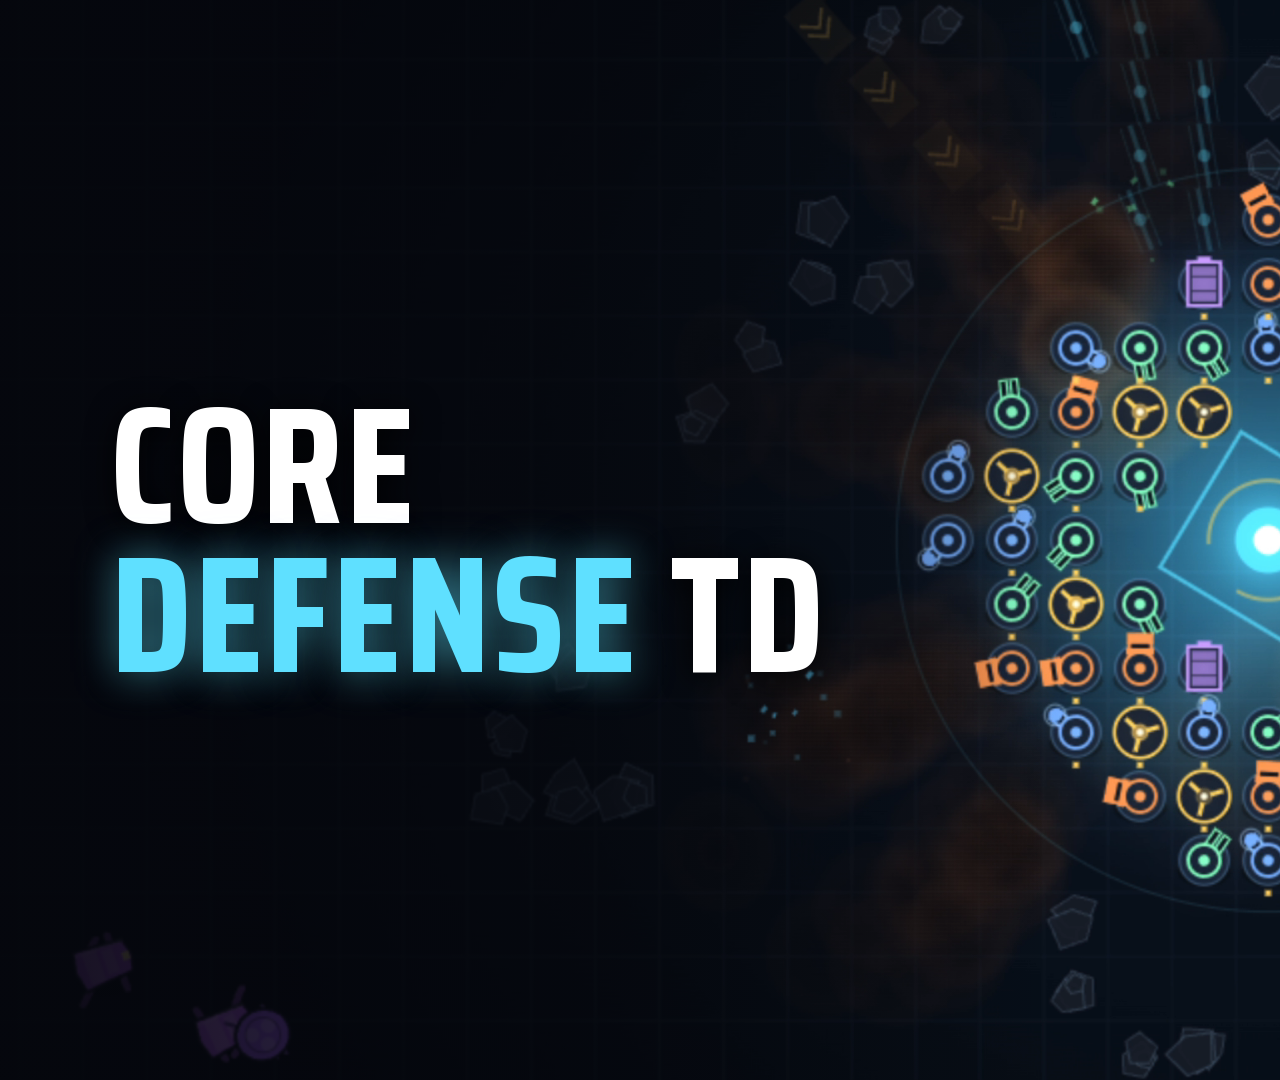
<file: tools/crazygames/medien/cover.html>
<!doctype html>
<html lang="en">
<head>
<meta charset="utf-8">
<title>Core Defense TD cover</title>
<link rel="stylesheet" href="../fonts.css">
<style>
  /* Quelle der CrazyGames-Cover. Rendern mit Chrome headless, siehe CLAUDE.md. */
  /* Ausschnitt aus voll.png (4096×2304), Kern bei x 2353 / y 1212 */
  html,body{margin:0;background:#05070d;overflow:hidden}
  .cover{position:relative;overflow:hidden;background:#05070d url(voll.png) no-repeat}
  .cover::after{content:'';position:absolute;inset:0;pointer-events:none}
  h1{
    position:absolute;margin:0;z-index:2;
    font-family:'Saira Condensed',sans-serif;font-weight:700;text-transform:uppercase;
    line-height:.9;letter-spacing:.01em;color:#fff;
    text-shadow:0 4px 30px rgba(0,0,0,.9);
  }
  h1 span{display:block}
  h1 b{font-weight:inherit;color:#fff;text-shadow:0 4px 30px rgba(0,0,0,.9)}
  h1 .a{color:#5fe0ff;text-shadow:0 0 40px rgba(95,224,255,.55),0 4px 30px rgba(0,0,0,.9)}

  /* Querformat 1920×1080: Ausschnitt 2311×1300 ab (828, 557), Kern rechts */
  .land{width:1920px;height:1080px;
    background-size:calc(4096px * 1920 / 2311) auto;
    background-position:calc(-828px * 1920 / 2311) calc(-557px * 1920 / 2311)}
  .land::after{background:linear-gradient(90deg,rgba(5,7,13,.92) 0%,rgba(5,7,13,.7) 30%,rgba(5,7,13,0) 55%)}
  .land h1{left:110px;top:50%;transform:translateY(-50%);font-size:165px}

  /* Hochformat 800×1200: Ausschnitt 933×1400 ab (1886, 370). Titel tiefer, weil
     CrazyGames oben links Labels über das Cover legt. */
  .hoch{width:800px;height:1200px;
    background-size:calc(4096px * 800 / 933) auto;
    background-position:calc(-1886px * 800 / 933) calc(-370px * 800 / 933)}
  .hoch::after{background:linear-gradient(180deg,rgba(5,7,13,.92) 0%,rgba(5,7,13,.7) 26%,rgba(5,7,13,0) 40%)}
  .hoch h1{left:0;right:0;top:140px;text-align:center;font-size:112px}

  /* Quadrat 800×800: Ausschnitt 1200×1200 ab (1753, 732), Kern oben, Titel unten.
     Beim Quadrat legt CrazyGames ein großes Label oben links über das Bild
     (etwa ein Drittel der Höhe), deshalb steht der Titel hier am Fuß. Tiefer
     als 1932 darf der Ausschnitt nicht reichen, dort beginnt die Taskleiste. */
  .quad{width:800px;height:800px;
    background-size:calc(4096px * 800 / 1200) auto;
    background-position:calc(-1753px * 800 / 1200) calc(-732px * 800 / 1200)}
  .quad::after{background:linear-gradient(0deg,rgba(5,7,13,.92) 0%,rgba(5,7,13,.65) 16%,rgba(5,7,13,0) 30%)}
  .quad h1{left:0;right:0;bottom:44px;text-align:center;font-size:88px}
.quad h1 span{display:inline}
</style>
</head>
<body>
<div class="cover" id="c"><h1><span>Core</span> <span class="a">Defense <b>TD</b></span></h1></div>
<script>
  document.getElementById('c').classList.add(location.hash.slice(1) || 'land');
</script>
</body>
</html>
</file>
<file: style.css>
:root{
  --bg:#05070d;
  --panel:rgba(10,16,28,.88);
  --line:rgba(120,190,255,.18);
  --cyan:#5fe0ff;
  --text:#cfe2f5;
  --dim:#7b8ea6;
  --gold:#ffd166;
  --red:#ff5d73;
}
*{box-sizing:border-box}
[hidden]{display:none!important}
/* Das Spiel lebt eingebettet in der Seite: #stage füllt seinen Container. */
#stage{
  position:relative;width:100%;aspect-ratio:1312/800;
  color:var(--text);font:14px/1.4 "Segoe UI",system-ui,-apple-system,sans-serif;
  user-select:none;-webkit-user-select:none;
}
canvas{
  display:block;width:100%;height:100%;
  background:radial-gradient(circle at 50% 50%,#0b1526 0%,#05070d 70%);
  border-radius:6px;cursor:crosshair;
}

/* ---- Topbar ---- */
#topbar{
  position:absolute;top:0;left:0;right:0;display:flex;gap:10px;align-items:center;
  padding:8px 12px;background:linear-gradient(180deg,rgba(5,8,15,.92),rgba(5,8,15,0));
  pointer-events:none;
}
#topbar button{pointer-events:auto}
.stat{display:flex;flex-direction:column;gap:3px;min-width:74px}
.stat.wide{min-width:150px;flex:0 0 auto}
.label{font-size:10px;letter-spacing:.14em;text-transform:uppercase;color:var(--dim)}
.label b{color:var(--text);letter-spacing:0}
.label i{color:#5fe0a0;font-style:normal;letter-spacing:0}
.value{font-size:19px;font-weight:600;color:#fff;font-variant-numeric:tabular-nums}
.bar{height:8px;border-radius:4px;background:rgba(255,255,255,.08);overflow:hidden}
.fill{height:100%;width:100%;transition:width .12s linear}
.fill.energy{background:linear-gradient(90deg,#2f9dff,#5fe0ff)}
.fill.core{background:linear-gradient(90deg,#ff5d73,#ffd166)}
#phaseBox .value{font-size:15px;color:var(--gold)}

button{
  font:inherit;font-size:12px;color:var(--text);cursor:pointer;
  background:rgba(30,50,80,.6);border:1px solid var(--line);
  border-radius:5px;padding:7px 11px;transition:.14s;
}
button:hover{background:rgba(60,120,190,.45);border-color:var(--cyan);color:#fff}
button small{opacity:.55;font-size:10px}
button.danger:hover{background:rgba(190,50,70,.5);border-color:var(--red)}
#nextWave{margin-left:auto}
#nextWave.hot{background:rgba(255,150,40,.28);border-color:var(--gold);color:#ffe6a8}

/* ---- Taskleiste ----
   Alles Anwählbare sitzt in einer schmalen Leiste am unteren Rand:
   Bauteile, Kernbefehle, Kernmodi. Sie ist bewusst einzeilig — jede
   Zeile mehr verdeckt Spielfeld, und genau darum ging es. Die
   Erklärungen stehen im title-Text und im Inspektor. */
#taskbar{
  position:absolute;left:0;right:0;bottom:0;z-index:5;
  display:flex;flex-wrap:wrap;gap:4px 7px;align-items:stretch;justify-content:center;
  padding:6px 8px 7px;
  background:linear-gradient(0deg,rgba(5,8,15,.96) 62%,rgba(5,8,15,0));
}
.tb-group{display:flex;gap:3px;align-items:center;flex:0 0 auto}
/* Elf Bauteile passen nicht mehr in eine Zeile — sie stehen deshalb in
   zwei Reihen, zeilenweise gefüllt, damit die Ziffernfolge lesbar
   bleibt. Die Leiste wächst dadurch um eine Zellenreihe; alles andere
   (Kernbefehle, Kernmodi) bleibt daneben stehen. */
#shop{display:grid;grid-auto-flow:row;grid-template-columns:repeat(6,auto);gap:3px}
.tb-sep{width:1px;margin:3px 2px;background:var(--line);flex:0 0 auto}

/* gemeinsame Grundform aller drei Sorten */
.card,.power,.mode,.plan{
  position:relative;overflow:hidden;cursor:pointer;transition:.14s;
  display:flex;align-items:center;gap:5px;
  height:28px;padding:0 7px;border-radius:5px;line-height:1;
  background:var(--panel);border:1px solid var(--line);
  font:inherit;font-size:11.5px;color:var(--text);white-space:nowrap;
}
.card:hover,.power:hover,.mode:hover,.plan:hover{border-color:var(--cyan)}
.card .k,.power .pk,.mode .mk,.plan .pk{
  flex:0 0 auto;min-width:15px;height:15px;line-height:14px;text-align:center;padding:0 3px;
  border:1px solid var(--line);border-radius:3px;font-size:9px;color:var(--dim);
}

/* ---- Bauteile ---- */
.card{padding-left:10px}
.card::before{                     /* Farbbalken des Bauteils am linken Rand */
  content:'';position:absolute;left:0;top:0;bottom:0;width:3px;
  background:var(--farbe,transparent);
}
.card .n{font-weight:600;font-size:11.5px;color:#fff}
.card .c{color:var(--gold);font-size:11px;font-variant-numeric:tabular-nums}
.card.active{border-color:var(--cyan);background:rgba(40,90,140,.6);box-shadow:0 0 14px rgba(95,224,255,.28)}
.card.active .k{color:var(--cyan);border-color:rgba(95,224,255,.5)}
.card.poor{opacity:.42}
.card.poor.active{opacity:.7}      /* gewählt und zu teuer: erkennbar bleiben */

/* ---- Bauplan ----
   Sitzt bei den Bauteilen, weil es eines ist: ein Klick, der baut. */
.plan .pn{letter-spacing:.02em}
.plan .pc{color:var(--gold);font-size:11px;font-variant-numeric:tabular-nums}
.plan .pc:empty{display:none}
.plan.active{background:rgba(60,150,220,.32);border-color:var(--cyan)}
.plan.active .pn{color:#fff}
.plan.active .pk{color:var(--cyan);border-color:rgba(95,224,255,.5)}

/* ---- Kernbefehle ---- */
.power .pn{letter-spacing:.02em}
.power .pc{color:var(--dim);font-size:10.5px;font-variant-numeric:tabular-nums}
.power .pc:empty{display:none}
.power .pcd{                       /* Abklingzeit als Balken am unteren Rand */
  position:absolute;left:0;bottom:0;height:2px;width:0;
  background:var(--cyan);opacity:.75;pointer-events:none;
}
.power.cooling{opacity:.5}
.power.ready{border-color:rgba(95,224,255,.5)}
.power.ready .pk{color:var(--cyan);border-color:rgba(95,224,255,.5)}
.power.poor .pn{color:var(--dim)}
.power.active{background:rgba(60,150,220,.32);border-color:var(--cyan)}
.power.active .pn{color:#fff}

/* ---- Kernmodi ----
   Nur der laufende Modus trägt seinen Namen und seinen Preis; die
   anderen stehen als Kürzel daneben. Sonst frisst die Leiste Breite
   für Text, den man beim Spielen nicht liest. */
.mode{opacity:.6;padding:0 7px}
.mode .mk{letter-spacing:.06em;font-size:8.5px;min-width:26px}
.mode .mn{letter-spacing:.04em;font-size:11px}
.mode .mh{color:var(--dim);font-size:10px}
.mode.on{opacity:1;border-color:rgba(95,224,255,.55);background:rgba(30,60,86,.6)}
.mode.on .mk{color:#9beeff;border-color:rgba(95,224,255,.5)}
.mode.warm{opacity:.9;border-color:rgba(255,209,102,.5)}
.mode .mcd{                        /* Anlauf läuft von links nach rechts voll */
  position:absolute;left:0;bottom:0;height:2px;background:#ffd166;width:0;
}

/* ---- Inspector ---- */
#inspector{
  position:absolute;right:12px;top:64px;width:196px;padding:11px;
  background:var(--panel);border:1px solid var(--line);border-radius:7px;
}
.ins-head{display:flex;justify-content:space-between;align-items:baseline;margin-bottom:7px}
.ins-head b{color:#fff;font-size:14px}
.ins-head span{font-size:11px;color:var(--cyan)}
#insStats{font-size:11.5px;color:var(--dim);display:grid;grid-template-columns:1fr auto;gap:3px 8px}
#insStats span:nth-child(even){color:var(--text)}
.ins-actions{display:flex;gap:6px;margin-top:6px}
#insSpecial{
  margin-top:9px;padding:7px 9px;border-radius:5px;
  background:rgba(255,209,102,.10);border:1px solid rgba(255,209,102,.35);
  font-size:11px;line-height:1.45;color:var(--dim);
}
#insSpecial b{display:block;color:var(--gold);font-size:11.5px;letter-spacing:.06em;margin-bottom:2px}
#insSpecial.locked{background:rgba(120,190,255,.07);border-color:var(--line)}
#insSpecial.locked b{color:var(--cyan)}
.ins-actions button{flex:1;padding:6px 4px;font-size:11px}
/* Läuft ein Umzug, bleibt der Knopf sichtbar an — er wartet auf das Feld */
.ins-actions button.active{background:rgba(255,209,102,.28);border-color:var(--gold);color:#ffe6a8}

/* ---- Toast + Overlay ---- */
#toast{
  position:absolute;left:50%;top:52%;transform:translate(-50%,-50%);
  font-size:15px;color:#ffdca8;text-shadow:0 0 14px rgba(255,180,80,.6);
  pointer-events:none;opacity:0;transition:opacity .3s;letter-spacing:.05em;
}
#toast.show{opacity:1}
#overlay{
  position:absolute;inset:0;display:flex;align-items:center;justify-content:center;
  background:rgba(3,6,12,.82);backdrop-filter:blur(3px);z-index:30;
}
#overlay .panel{text-align:center;padding:34px 46px;border:1px solid var(--line);
  border-radius:10px;background:var(--panel);max-width:600px}
#overlay h1{margin:0 0 10px;font-size:30px;letter-spacing:.16em;color:#fff}
#overlay p{margin:0 auto 20px;color:var(--dim);max-width:400px;line-height:1.6}
#overlay button{padding:10px 22px;font-size:14px}
#overlay .ov-btns{display:flex;gap:10px;justify-content:center}

/* ---- Bestenliste ---- */
#ovList{margin:0 0 20px;text-align:left}
#ovList::before{
  content:'Bestenliste';display:block;margin-bottom:6px;
  font-size:9px;letter-spacing:.16em;text-transform:uppercase;color:var(--dim);
}
#ovList table{width:100%;border-collapse:collapse;font-size:11.5px}
#ovList td{padding:3px 8px 3px 0;border-bottom:1px solid rgba(120,170,220,.12);color:var(--dim)}
#ovList td.platz{width:18px;text-align:right;color:rgba(160,200,240,.45)}
#ovList td.wer{color:var(--text);max-width:120px;
  white-space:nowrap;overflow:hidden;text-overflow:ellipsis}
#ovList td.welle{color:var(--text);white-space:nowrap}
#ovList td.wann{white-space:nowrap;font-size:10.5px}
#ovList tr.neu td{color:var(--gold)}
#ovList tr.neu td.welle,#ovList tr.neu td.wer{color:var(--gold)}
/* Der eigene Lauf trägt sein Namensfeld gleich in der Zeile — kein
   eigener Kasten, keine zweite Schaltfläche. */
#ovList input{
  width:104px;padding:1px 5px;font:inherit;color:var(--gold);
  background:rgba(120,170,220,.08);
  border:1px solid rgba(255,199,91,.4);border-radius:3px;
}
#ovList input::placeholder{color:rgba(160,200,240,.45)}
#ovList input:focus{outline:none;border-color:var(--gold)}

/* ---- Tagesfeld ---- */
#tagBadge{
  position:absolute;top:56px;right:12px;
  font-size:11px;letter-spacing:.12em;text-transform:uppercase;
  color:var(--gold);opacity:.75;pointer-events:none;
  text-shadow:0 1px 6px rgba(0,0,0,.9);
}

/* ---- Wellenvorschau ---- */
#preview{
  position:absolute;top:56px;left:12px;right:12px;
  font-size:11.5px;letter-spacing:.03em;color:var(--dim);
  pointer-events:none;text-shadow:0 1px 6px rgba(0,0,0,.9);
}
#preview b{color:var(--gold);font-weight:600}
#preview i{color:var(--text);font-style:normal}

/* ---- Kartenwahl ---- */
#draft{
  position:absolute;inset:0;display:flex;align-items:center;justify-content:center;
  background:rgba(3,7,14,.86);backdrop-filter:blur(3px);z-index:20;
}
.draft-box{text-align:center;padding:26px 30px;max-width:860px}
.draft-eyebrow{margin:0 0 6px;font-size:11px;letter-spacing:.2em;text-transform:uppercase;color:var(--dim)}
.draft-eyebrow b{color:var(--gold)}
.draft-box h2{margin:0 0 22px;font-size:19px;font-weight:600;color:#fff;letter-spacing:.02em}

/* ---- Bilanz nach der Welle ---- */
#draftStats{
  display:flex;flex-wrap:wrap;justify-content:center;gap:10px 22px;
  margin:14px auto 20px;padding:11px 18px;max-width:760px;
  border-top:1px solid var(--line);border-bottom:1px solid var(--line);
}
#draftStats div{display:flex;flex-direction:column;align-items:center;gap:3px}
#draftStats b{font-size:16px;color:var(--text);font-variant-numeric:tabular-nums;font-weight:600}
#draftStats span{font-size:9.5px;letter-spacing:.12em;text-transform:uppercase;color:var(--dim)}
#draftStats .gut b{color:#6bff9f}
#draftStats .schlecht b{color:#ffb04a}
#draftStats:empty{display:none}
#draftCards{display:flex;gap:12px;justify-content:center;flex-wrap:wrap}
.draft-card{
  width:182px;padding:16px 15px 15px;text-align:left;cursor:pointer;
  background:var(--panel);border:1px solid var(--line);border-radius:8px;
  transition:.15s;position:relative;
}
.draft-card:hover{border-color:var(--cyan);transform:translateY(-3px);
  box-shadow:0 12px 30px -14px rgba(95,224,255,.6)}
.draft-card .num{
  position:absolute;top:9px;right:10px;font-size:10px;color:var(--dim);
  border:1px solid var(--line);border-radius:3px;padding:0 4px;
}
.draft-card h3{margin:0 0 7px;font-size:14.5px;color:var(--cyan);font-weight:600;padding-right:18px}
.draft-card p{margin:0;font-size:11.5px;line-height:1.5;color:var(--dim)}
.draft-card .have{display:block;margin-top:9px;font-size:10px;color:var(--gold);letter-spacing:.08em}

/* ---- Inspektor: Turmschalter ---- */
#insTurret{margin-top:6px}
#overloadBtn.on{background:rgba(255,110,60,.34);border-color:#ff9f5a;color:#ffd9c0}

/* ---- Kernalarm ---- */
#alarm{
  position:absolute;top:132px;left:50%;transform:translateX(-50%);
  padding:5px 14px;border:1px solid rgba(255,93,115,.55);border-radius:4px;
  background:rgba(60,10,20,.72);color:#ffd7de;
  font-size:12px;letter-spacing:.1em;text-transform:uppercase;white-space:nowrap;
  pointer-events:none;animation:alarmBlink 1s ease-in-out infinite;
}
@keyframes alarmBlink{50%{border-color:rgba(255,93,115,1);color:#fff;
  box-shadow:0 0 18px rgba(255,93,115,.45)}}
@media (prefers-reduced-motion:reduce){#alarm{animation:none}}

/* ---- Boss-Ereignis ---- */
#bossWarn{
  position:absolute;top:76px;left:50%;transform:translateX(-50%);
  padding:6px 18px;border:1px solid rgba(255,140,60,.6);border-radius:4px;
  background:rgba(60,26,10,.8);color:#ffd9b8;
  font-size:12px;letter-spacing:.09em;text-transform:uppercase;white-space:nowrap;
  pointer-events:none;
}
#bossWarn b{color:#ffb46b;letter-spacing:.16em}
#bossbar{
  position:absolute;top:70px;left:50%;transform:translateX(-50%);
  width:min(560px,60%);padding:8px 14px 10px;pointer-events:none;
  background:rgba(40,10,14,.78);border:1px solid rgba(255,93,115,.45);border-radius:6px;
  box-shadow:0 12px 34px -18px rgba(255,80,90,.8);
}
.bb-head{display:flex;justify-content:space-between;align-items:baseline;gap:12px;margin-bottom:5px}
.bb-head b{font-size:15px;letter-spacing:.22em;color:#fff;text-transform:uppercase}
.bb-head span{font-size:10.5px;color:var(--dim);letter-spacing:.04em;text-align:right}
.bb-bar{height:9px;border-radius:5px;background:rgba(0,0,0,.5);overflow:hidden}
.bb-fill{height:100%;width:100%;background:linear-gradient(90deg,#ff5d73,#ffb46b);
  transition:width .15s linear}
.bb-state{margin-top:4px;font-size:10px;letter-spacing:.16em;text-transform:uppercase;
  color:#ffb46b;min-height:12px}
.bb-state.guarded{color:#8fa6ff}

/* ---- Sturmwelle ---- */
#modBadge{
  position:absolute;top:76px;left:50%;transform:translateX(-50%);
  padding:6px 18px;border:1px solid rgba(150,120,255,.6);border-radius:4px;
  background:rgba(26,18,54,.82);color:#dcd2ff;
  font-size:12px;letter-spacing:.09em;text-transform:uppercase;white-space:nowrap;
  pointer-events:none;
}
#modBadge b{color:#b9a6ff;letter-spacing:.16em}
#modBadge i{font-style:normal;color:var(--dim);text-transform:none;letter-spacing:.02em}

/* ---- Überlastete Leitung ---- */
#netWarn{
  position:absolute;top:106px;left:50%;transform:translateX(-50%);
  padding:4px 12px;border:1px solid rgba(255,180,90,.5);border-radius:4px;
  background:rgba(48,30,8,.75);color:#ffddb0;
  font-size:11px;letter-spacing:.08em;text-transform:uppercase;white-space:nowrap;
  pointer-events:none;
}

/* ---- Einführung für neue Spieler (js/einfuehrung.js) ----
   Über der Kartenwahl (20), unter der Startanzeige (30). Unten mittig,
   knapp über der Taskleiste: Dort schaut man ohnehin hin, und die
   Wellenvorschau oben bleibt frei. */
#einfuehrung{
  position:absolute;left:50%;bottom:104px;transform:translateX(-50%);z-index:25;
  width:440px;padding:12px 14px 10px;
  background:rgba(8,14,26,.94);border:1px solid rgba(95,224,255,.55);border-radius:7px;
  box-shadow:0 0 24px rgba(95,224,255,.18);
  font-size:13.5px;line-height:1.45;color:var(--text);
}
#einfuehrung[hidden],#einfuehrungKern[hidden]{display:none}
#einfuehrung p{margin:0 0 8px}
#einfuehrung .ef-fuss{display:flex;justify-content:space-between;align-items:center}
#einfuehrung .ef-schritt{font-size:11px;color:var(--dim);letter-spacing:.08em}
#einfuehrung button{font-size:11px;padding:3px 9px}
.ef-ziel{
  outline:2px solid #5fe0ff;outline-offset:2px;border-radius:4px;
  animation:ef-puls 1.1s ease-in-out infinite;
}
#einfuehrungKern{
  position:absolute;width:150px;height:150px;margin:-75px 0 0 -75px;z-index:4;
  border:2px dashed rgba(95,224,255,.8);border-radius:50%;pointer-events:none;
  animation:ef-puls 1.1s ease-in-out infinite;
}
@keyframes ef-puls{50%{opacity:.35}}
@media (prefers-reduced-motion:reduce){.ef-ziel,#einfuehrungKern{animation:none}}
</file>
<file: landing.css>
/* =================================================================
   CORE DEFENSE TD — Landingpage
   Bildidee: ein technischer Konstruktionsplan des Kerns. Blaupausen-
   grund mit Millimeterraster, Bemaßungen mit echten Spielwerten,
   Titelblock, Stückliste — und mittendrin läuft die Anlage wirklich.
   Alle Klassen sind mit l- präfixiert, damit nichts mit style.css
   (dem HUD des Spiels) kollidiert.
================================================================== */

:root{
  --bp-ground:#0d2947;
  --bp-deep:#09203a;
  --bp-panel:rgba(9,32,58,.72);
  --bp-ink:#e6f0ff;
  --bp-ink-dim:#a2bcdb;
  --bp-energy:#5fe0ff;
  --bp-mark:#ffb43d;
  --bp-hostile:#ff6b81;
  --bp-rule:rgba(160,205,255,.22);
  --bp-rule-soft:rgba(160,205,255,.12);

  --f-display:"Saira Condensed","Arial Narrow",Impact,sans-serif;
  --f-body:"Saira",system-ui,-apple-system,sans-serif;
  --f-mono:"IBM Plex Mono",ui-monospace,SFMono-Regular,Menlo,monospace;

  --pad:clamp(18px,4vw,64px);
  --maxw:1180px;
}

html{scroll-behavior:smooth}
body{
  margin:0;
  font-family:var(--f-body);
  font-size:16px;line-height:1.62;
  color:var(--bp-ink);
  background-color:var(--bp-ground);
  background-image:
    linear-gradient(var(--bp-rule-soft) 1px,transparent 1px),
    linear-gradient(90deg,var(--bp-rule-soft) 1px,transparent 1px),
    linear-gradient(rgba(160,205,255,.06) 1px,transparent 1px),
    linear-gradient(90deg,rgba(160,205,255,.06) 1px,transparent 1px);
  background-size:100px 100px,100px 100px,20px 20px,20px 20px;
  background-position:center top;
  -webkit-font-smoothing:antialiased;
}
img,svg{max-width:100%}
:focus-visible{outline:2px solid var(--bp-mark);outline-offset:3px}

/* ---------------- Kopfzeile ---------------- */
.l-head{
  position:sticky;top:0;z-index:40;
  display:flex;align-items:center;gap:16px;
  padding:10px var(--pad);
  border-bottom:1px solid var(--bp-rule);
  background:rgba(13,41,71,.82);
  backdrop-filter:blur(9px);
  font-family:var(--f-mono);font-size:11px;letter-spacing:.16em;text-transform:uppercase;
}
.l-head-id{color:var(--bp-mark)}
.l-head-t{color:var(--bp-ink-dim)}
.l-head-nav{margin-left:auto;display:flex;gap:clamp(10px,2vw,26px)}
.l-head-nav a{color:var(--bp-ink-dim);text-decoration:none;transition:color .15s}
.l-head-nav a:hover{color:var(--bp-energy)}

/* ---------------- Grundgerüst ---------------- */
main{max-width:var(--maxw);margin:0 auto;padding:0 var(--pad)}
section{padding:clamp(52px,8vw,104px) 0;border-bottom:1px solid var(--bp-rule-soft)}
section:first-child{border-bottom:none}

.l-sec-head{
  display:flex;align-items:baseline;gap:18px;flex-wrap:wrap;
  margin-bottom:clamp(24px,4vw,44px);
}
.l-sec-head h2{
  margin:0;font-family:var(--f-display);font-weight:600;
  font-size:clamp(1.5rem,3.4vw,2.35rem);
  letter-spacing:.04em;text-transform:uppercase;
}
.l-sec-head h2::before{
  content:"";display:inline-block;width:34px;height:1px;margin-right:14px;
  vertical-align:.32em;background:var(--bp-mark);
}
.l-sec-note{font-family:var(--f-mono);font-size:11px;letter-spacing:.14em;
  text-transform:uppercase;color:var(--bp-ink-dim)}

/* ---------------- Hero ---------------- */
.l-hero{
  display:grid;grid-template-columns:minmax(0,1.04fr) minmax(0,0.96fr);
  gap:clamp(26px,4vw,56px);align-items:center;
  padding-top:clamp(38px,6vw,74px);
  position:relative;
}
.l-hero::before{               /* Energieschein hinter der Zeichnung */
  content:"";position:absolute;inset:-10% -20% 0 30%;pointer-events:none;
  background:radial-gradient(circle at 62% 46%,rgba(95,224,255,.13),transparent 62%);
}
.l-hero-text,.l-hero-plan{position:relative;z-index:1}

.l-eyebrow{
  margin:0 0 18px;font-family:var(--f-mono);font-size:11px;
  letter-spacing:.24em;text-transform:uppercase;color:var(--bp-energy);
}
.l-hero h1{
  margin:0 0 22px;font-family:var(--f-display);font-weight:700;
  font-size:clamp(2.15rem,4.5vw,3.6rem);line-height:.96;
  letter-spacing:-.01em;text-transform:uppercase;
}
.l-line{display:block}
.l-accent{color:var(--bp-energy);text-shadow:0 0 34px rgba(95,224,255,.34)}
.l-sub{margin:0 0 28px;max-width:46ch;color:var(--bp-ink-dim);font-size:1.03rem}

.l-cta{display:flex;gap:12px;flex-wrap:wrap}
.l-btn{
  display:inline-block;padding:12px 24px;
  font-family:var(--f-mono);font-size:12px;letter-spacing:.16em;text-transform:uppercase;
  color:var(--bp-ink);text-decoration:none;cursor:pointer;
  background:transparent;border:1px solid var(--bp-rule);border-radius:0;
  transition:background .16s,border-color .16s,color .16s;
}
.l-btn:hover{border-color:var(--bp-energy);color:var(--bp-energy);background:rgba(95,224,255,.08)}
.l-btn-primary{background:var(--bp-energy);border-color:var(--bp-energy);color:#062033;font-weight:500}
.l-btn-primary:hover{background:#8be9ff;border-color:#8be9ff;color:#062033}
.l-btn-small{padding:8px 16px;font-size:11px}

/* ---------------- Die Zeichnung ---------------- */
.l-plan{display:block;width:100%;max-width:620px;height:auto;margin-inline:auto}
.l-plan text{font-family:var(--f-mono);font-size:10.5px;letter-spacing:.1em;
  text-transform:uppercase;fill:var(--bp-ink)}
.l-plan text tspan{fill:var(--bp-ink-dim);letter-spacing:.06em;text-transform:none}

.l-supply{fill:rgba(95,224,255,.05);stroke:var(--bp-energy);stroke-width:1.2;
  stroke-dasharray:5 5;opacity:.85}
.l-supply-2{stroke-dasharray:3 5;opacity:.55}
.l-wire{stroke:var(--bp-energy);stroke-width:1.6;fill:none}
.l-wire-hot{stroke:#ff8d9c;stroke-width:3.4;stroke-dasharray:4 4}
.l-core rect{fill:rgba(95,224,255,.10);stroke:var(--bp-energy);stroke-width:1.8}
.l-core path{stroke:var(--bp-energy);stroke-width:1;opacity:.6;fill:none}
.l-core-dot{fill:var(--bp-energy);filter:drop-shadow(0 0 9px rgba(95,224,255,.9))}
.l-pylon{fill:var(--bp-ground);stroke:var(--bp-energy);stroke-width:2}
.l-turret{fill:var(--bp-ground);stroke:#8affc1;stroke-width:2}
.l-dead{fill:var(--bp-ground);stroke:var(--bp-ink-dim);stroke-width:1.6;stroke-dasharray:3 3}

.l-attack path{stroke:var(--bp-hostile);stroke-width:1.5;fill:none}
.l-attack-static path{stroke-dasharray:7 5}
.l-dim path{stroke:var(--bp-mark);stroke-width:1;fill:none}
.l-dim text{fill:var(--bp-mark);font-size:10px}
.l-lead{stroke:var(--bp-rule);stroke-width:1;fill:none}
.l-lead-dead{stroke-dasharray:3 3}
.l-note-dead{fill:var(--bp-ink-dim)!important;font-size:9.5px}

.l-titleblock{
  display:grid;grid-template-columns:repeat(4,1fr);gap:0;margin:14px 0 0;
  border:1px solid var(--bp-rule);
}
.l-titleblock div{padding:9px 12px;border-right:1px solid var(--bp-rule)}
.l-titleblock div:last-child{border-right:none}
.l-titleblock dt{font-family:var(--f-mono);font-size:9.5px;letter-spacing:.16em;
  text-transform:uppercase;color:var(--bp-ink-dim);margin-bottom:3px}
.l-titleblock dd{margin:0;font-family:var(--f-display);font-size:15px;letter-spacing:.03em}

/* ---------------- Spielbereich ---------------- */
#viewport{
  position:relative;padding:12px;
  background:var(--bp-deep);border:1px solid var(--bp-rule);
  box-shadow:0 30px 70px -40px rgba(0,0,0,.9);
}
#viewport::before,#viewport::after{      /* Eckwinkel wie Passermarken */
  content:"";position:absolute;width:16px;height:16px;pointer-events:none;
  border:1px solid var(--bp-mark);
}
#viewport::before{top:-1px;left:-1px;border-right:none;border-bottom:none}
#viewport::after{bottom:-1px;right:-1px;border-left:none;border-top:none}
/* Das HUD ist in festen Pixeln gebaut. Statt es umzurechnen, skaliert der
   ganze Spielblock als Einheit — Canvas und Bedienung bleiben im Verhältnis. */
#fit{position:relative;width:100%;aspect-ratio:1312/800;overflow:hidden}
#stage{
  position:absolute;top:0;left:0;
  width:1312px;height:800px;aspect-ratio:auto;
  transform-origin:top left;transform:scale(var(--ui-scale,1));
}
#viewport:fullscreen{
  display:flex;align-items:center;justify-content:center;
  padding:0;border:none;background:#05070d;
}
#viewport:fullscreen::before,#viewport:fullscreen::after{display:none}
#viewport:fullscreen #fit{width:min(100vw,calc(100vh * 1.64))}
.l-play-note{
  margin:14px 0 0;font-family:var(--f-mono);font-size:11.5px;line-height:1.7;
  letter-spacing:.04em;color:var(--bp-ink-dim);max-width:70ch;
}

/* ---------------- Details A bis E ---------------- */
/* Fünf Karten gehen in keinem gleichmäßigen Raster auf. Deshalb liegen
   sechs Spalten zugrunde: oben drei Karten zu zwei Spalten, unten zwei
   zu drei. So bleibt keine leere Zelle stehen. */
.l-detail-grid{display:grid;grid-template-columns:repeat(6,minmax(0,1fr));gap:1px;
  background:var(--bp-rule-soft);border:1px solid var(--bp-rule-soft)}
.l-detail{grid-column:span 2;padding:clamp(18px,2.4vw,28px);background:var(--bp-panel)}
.l-detail:nth-child(4),.l-detail:nth-child(5){grid-column:span 3}
.l-detail svg{display:block;width:100%;max-width:300px;height:auto;margin:6px 0 18px;
  border:1px solid var(--bp-rule-soft)}
.l-mark{
  font-family:var(--f-mono);font-size:10px;letter-spacing:.22em;text-transform:uppercase;
  color:var(--bp-mark);border-bottom:1px solid var(--bp-mark);padding-bottom:2px;
}
.l-detail h3{margin:0 0 8px;font-family:var(--f-display);font-weight:600;
  font-size:1.32rem;letter-spacing:.02em}
.l-detail p{margin:0;color:var(--bp-ink-dim);font-size:.95rem}
.l-core-mini{fill:rgba(95,224,255,.12);stroke:var(--bp-energy);stroke-width:1.6}
.l-core-ring{fill:rgba(95,224,255,.12);stroke:var(--bp-energy);stroke-width:1.8}
.l-tank{fill:none;stroke:var(--bp-rule);stroke-width:1.2}
.l-tank-fill{fill:rgba(95,224,255,.35)}
.l-dim-line{stroke:var(--bp-mark);stroke-width:1;fill:none}
.l-svg-label{fill:var(--bp-ink-dim);font-family:var(--f-mono);font-size:9px;letter-spacing:.12em}
.l-svg-label-warn{fill:var(--bp-mark)}

/* ---------------- Stückliste ---------------- */
.l-table-wrap{overflow-x:auto;border:1px solid var(--bp-rule)}
.l-table{width:100%;border-collapse:collapse;min-width:620px;font-size:.93rem}
.l-table th{
  font-family:var(--f-mono);font-size:10px;letter-spacing:.16em;text-transform:uppercase;
  color:var(--bp-ink-dim);text-align:left;font-weight:400;
  padding:11px 14px;border-bottom:1px solid var(--bp-rule);background:rgba(9,32,58,.6);
}
.l-table td{padding:12px 14px;border-bottom:1px solid var(--bp-rule-soft);vertical-align:top}
.l-table tr:last-child td{border-bottom:none}
.l-table tbody tr:hover{background:rgba(95,224,255,.05)}
.l-table td:first-child{font-family:var(--f-mono);color:var(--bp-mark);width:48px}
.l-table td:nth-child(2){font-family:var(--f-display);font-size:1.06rem;letter-spacing:.02em}
.l-table td:nth-child(3),.l-table td:nth-child(4),.l-table td:nth-child(5){font-family:var(--f-mono);font-size:.84rem;color:var(--bp-ink-dim)}
/* Nur in der Stückliste stehen in diesen Spalten Messwerte — die sollen nicht
   umbrechen. In den Tabellen darunter steht dort ganzer Text, und der zwang die
   Tabelle sonst auf die doppelte Breite ihres Rahmens. */
.l-parts .l-table td:nth-child(2),
.l-parts .l-table td:nth-child(3),
.l-parts .l-table td:nth-child(4),
.l-parts .l-table td:nth-child(5){white-space:nowrap}
.l-table td:last-child{color:var(--bp-ink-dim)}
.l-key{
  display:inline-block;min-width:19px;margin-right:8px;padding:1px 0;
  font-family:var(--f-mono);font-size:10px;text-align:center;color:var(--bp-energy);
  border:1px solid var(--bp-rule);
}
.l-parts-note{margin:16px 0 0;font-size:.92rem;color:var(--bp-ink-dim)}

/* ---------------- Gegner ---------------- */
/* 240px statt 200: bei acht Einträgen ergibt das auf breiten Schirmen
   zwei volle Reihen zu vier statt 5 + 3 mit Leerstellen daneben. */
.l-load-grid{list-style:none;margin:0;padding:0;
  display:grid;grid-template-columns:repeat(auto-fit,minmax(240px,1fr));gap:1px;
  background:var(--bp-rule-soft);border:1px solid var(--bp-rule-soft)}
.l-load-grid li{padding:20px;background:var(--bp-panel)}
.l-load-when{font-family:var(--f-mono);font-size:9.5px;letter-spacing:.18em;
  text-transform:uppercase;color:var(--bp-ink-dim)}
.l-load-grid h3{margin:8px 0 6px;font-family:var(--f-display);font-weight:600;
  font-size:1.24rem;letter-spacing:.03em;text-transform:uppercase;color:var(--bp-hostile)}
.l-load-grid p{margin:0;font-size:.9rem;color:var(--bp-ink-dim)}
.l-load-boss h3{color:var(--bp-mark)}
.l-load-boss{box-shadow:inset 0 0 0 1px rgba(255,180,61,.3)}

/* ---------------- Bedienung ---------------- */
.l-keys{display:grid;grid-template-columns:repeat(auto-fit,minmax(250px,1fr));
  gap:0 32px;margin:0}
.l-keys div{display:flex;gap:16px;align-items:baseline;justify-content:space-between;
  padding:11px 0;border-bottom:1px solid var(--bp-rule-soft)}
.l-keys dt{font-family:var(--f-mono);font-size:11.5px;letter-spacing:.1em;
  text-transform:uppercase;color:var(--bp-ink-dim);white-space:nowrap}
.l-keys dd{margin:0;text-align:right;font-size:.94rem}
kbd{
  display:inline-block;padding:2px 7px;margin:0 1px;
  font-family:var(--f-mono);font-size:11px;color:var(--bp-energy);
  border:1px solid var(--bp-rule);background:rgba(95,224,255,.06);
}

/* ---------------- Fuß ---------------- */
.l-foot{
  max-width:var(--maxw);margin:0 auto;padding:26px var(--pad) 44px;
  display:flex;gap:16px;justify-content:space-between;flex-wrap:wrap;
  font-family:var(--f-mono);font-size:10.5px;letter-spacing:.14em;text-transform:uppercase;
  color:var(--bp-ink-dim);border-top:1px solid var(--bp-rule);
}

/* =================================================================
   Bewegung: der Plan zeichnet sich, der Text baut sich gestaffelt auf,
   Abschnitte blenden beim Scrollen ein. Mehr nicht.
================================================================== */
.l-draw{stroke-dasharray:1;stroke-dashoffset:1;
  animation:l-draw .95s cubic-bezier(.34,.72,.28,1) both}
@keyframes l-draw{to{stroke-dashoffset:0}}
.l-supply.l-draw,.l-attack .l-draw{animation-name:l-draw-dash}
@keyframes l-draw-dash{from{stroke-dashoffset:1;opacity:0}to{stroke-dashoffset:0;opacity:1}}

.l-node circle,.l-note,.l-dim,.l-core-dot{animation:l-fade .8s ease both}
.l-node circle{animation-delay:1.15s}
.l-core-dot{animation-delay:.5s}
.l-dim{animation-delay:1.35s}
.l-note{animation-delay:1.55s}
@keyframes l-fade{from{opacity:0}to{opacity:1}}

.l-in .l-eyebrow,.l-in h1 .l-line,.l-in .l-sub,.l-in .l-cta,.l-in .l-titleblock{
  opacity:0;transform:translateY(18px);
  animation:l-rise .85s cubic-bezier(.16,.84,.28,1) both;
}
@keyframes l-rise{to{opacity:1;transform:none}}
.l-in .l-eyebrow{animation-delay:.06s}
.l-in h1 .l-line:nth-child(1){animation-delay:.18s}
.l-in h1 .l-line:nth-child(2){animation-delay:.30s}
.l-in h1 .l-line:nth-child(3){animation-delay:.42s}
.l-in .l-sub{animation-delay:.60s}
.l-in .l-cta{animation-delay:.72s}
.l-in .l-titleblock{animation-delay:1.7s}

.l-js .l-reveal{opacity:0;transform:translateY(24px);
  transition:opacity .7s ease,transform .8s cubic-bezier(.16,.84,.28,1)}
.l-reveal.l-shown{opacity:1;transform:none}

@media (max-width:900px){
  /* Zwei nebeneinander, die fünfte über die volle Breite. */
  .l-detail,.l-detail:nth-child(4){grid-column:span 3}
  .l-detail:nth-child(5){grid-column:span 6}
  .l-hero{grid-template-columns:1fr}
  .l-hero::before{inset:0}
  .l-titleblock{grid-template-columns:repeat(2,1fr)}
  .l-titleblock div:nth-child(2){border-right:none}
  .l-titleblock div:nth-child(1),.l-titleblock div:nth-child(2){border-bottom:1px solid var(--bp-rule)}
  .l-keys dd{text-align:left}
}
@media (max-width:640px){
  /* Auf dieser Breite wäre die Beschriftung der Zeichnung 5 px hoch —
     die drei Detailkarten weiter unten sagen dasselbe in lesbar. */
  .l-note{display:none}
  .l-plan text{font-size:16px;letter-spacing:.06em}
  .l-cta{flex-direction:column;align-items:stretch}
  .l-btn{text-align:center}
}
@media (max-width:560px){
  .l-detail,.l-detail:nth-child(4),.l-detail:nth-child(5){grid-column:span 6}
  .l-head-nav a:nth-child(n+3){display:none}
  .l-titleblock{grid-template-columns:1fr}
  .l-titleblock div{border-right:none;border-bottom:1px solid var(--bp-rule)}
}

@media (prefers-reduced-motion:reduce){
  html{scroll-behavior:auto}
  .l-draw{stroke-dashoffset:0;animation:none}
  .l-node circle,.l-note,.l-dim,.l-core-dot{animation:none;opacity:1}
  .l-in .l-eyebrow,.l-in h1 .l-line,.l-in .l-sub,.l-in .l-cta,.l-in .l-titleblock{
    animation:none;opacity:1;transform:none}
  .l-js .l-reveal{opacity:1;transform:none;transition:none}
}

/* ---------------- Verlauf einer Partie ---------------- */
.l-run-grid{display:grid;grid-template-columns:1.15fr 1fr;gap:1px;
  background:var(--bp-rule-soft);border:1px solid var(--bp-rule-soft);margin-bottom:44px}
.l-run-block{padding:clamp(18px,2.4vw,28px);background:var(--bp-panel)}
.l-run-block h3{margin:6px 0 10px;font-family:var(--f-display);font-weight:600;
  font-size:1.42rem;letter-spacing:.03em;text-transform:uppercase;color:var(--bp-ink)}
.l-run-block p{margin:0 0 16px;color:var(--bp-ink-dim);font-size:.96rem}
.l-run-block p b{color:var(--bp-mark);font-weight:600}
.l-run-block p i{font-style:normal;color:var(--bp-energy)}

/* Die fünf Kartensorten als Marken */
.l-chips{list-style:none;display:flex;flex-wrap:wrap;gap:6px;margin:0 0 18px;padding:0}
.l-chips li{font-family:var(--f-mono);font-size:10px;letter-spacing:.12em;
  text-transform:uppercase;color:var(--bp-ink-dim);
  border:1px solid var(--bp-rule-soft);border-radius:3px;padding:3px 8px}

/* Drei Beispielkarten, wie sie im Spiel zur Wahl stehen */
.l-cards-demo{display:grid;grid-template-columns:repeat(auto-fit,minmax(150px,1fr));gap:10px}
.l-demo-card{border:1px solid var(--bp-rule);border-radius:5px;padding:11px 12px;
  background:rgba(13,41,71,.55)}
.l-demo-card b{display:block;margin-bottom:5px;font-size:.94rem;font-weight:600;
  color:var(--bp-energy)}
.l-demo-card span{font-size:.8rem;line-height:1.45;color:var(--bp-ink-dim)}

/* Sturmwellen als Liste mit fester Spalte */
.l-storms{margin:0;display:grid;gap:7px}
.l-storms div{display:grid;grid-template-columns:128px 1fr;gap:12px;align-items:baseline}
.l-storms dt{font-family:var(--f-mono);font-size:.78rem;letter-spacing:.06em;
  text-transform:uppercase;color:#b9a6ff}
.l-storms dd{margin:0;font-size:.88rem;color:var(--bp-ink-dim)}

.l-sec-head-sub{margin-top:8px}
.l-sec-head-sub h3{margin:0;font-family:var(--f-display);font-weight:600;font-size:1.5rem;
  letter-spacing:.05em;text-transform:uppercase;color:var(--bp-ink)}
.l-run-lead{margin:0 0 20px;max-width:70ch;color:var(--bp-ink-dim);font-size:.96rem}
/* Im Fließtext steht die Taste dicht am Wort, nicht wie in der Stückliste
   als Spalte davor — sonst klafft vor der Klammer eine Lücke. */
p .l-key{margin-right:0}

@media (max-width:900px){
  .l-run-grid{grid-template-columns:1fr}
  .l-storms div{grid-template-columns:1fr;gap:0}
}
</file>
<file: dist-web-en/style.css>
:root{
  --bg:#05070d;
  --panel:rgba(10,16,28,.88);
  --line:rgba(120,190,255,.18);
  --cyan:#5fe0ff;
  --text:#cfe2f5;
  --dim:#7b8ea6;
  --gold:#ffd166;
  --red:#ff5d73;
}
*{box-sizing:border-box}
[hidden]{display:none!important}
/* Das Spiel lebt eingebettet in der Seite: #stage füllt seinen Container. */
#stage{
  position:relative;width:100%;aspect-ratio:1312/800;
  color:var(--text);font:14px/1.4 "Segoe UI",system-ui,-apple-system,sans-serif;
  user-select:none;-webkit-user-select:none;
}
canvas{
  display:block;width:100%;height:100%;
  background:radial-gradient(circle at 50% 50%,#0b1526 0%,#05070d 70%);
  border-radius:6px;cursor:crosshair;
}

/* ---- Topbar ---- */
#topbar{
  position:absolute;top:0;left:0;right:0;display:flex;gap:10px;align-items:center;
  padding:8px 12px;background:linear-gradient(180deg,rgba(5,8,15,.92),rgba(5,8,15,0));
  pointer-events:none;
}
#topbar button{pointer-events:auto}
.stat{display:flex;flex-direction:column;gap:3px;min-width:74px}
.stat.wide{min-width:150px;flex:0 0 auto}
.label{font-size:10px;letter-spacing:.14em;text-transform:uppercase;color:var(--dim)}
.label b{color:var(--text);letter-spacing:0}
.label i{color:#5fe0a0;font-style:normal;letter-spacing:0}
.value{font-size:19px;font-weight:600;color:#fff;font-variant-numeric:tabular-nums}
.bar{height:8px;border-radius:4px;background:rgba(255,255,255,.08);overflow:hidden}
.fill{height:100%;width:100%;transition:width .12s linear}
.fill.energy{background:linear-gradient(90deg,#2f9dff,#5fe0ff)}
.fill.core{background:linear-gradient(90deg,#ff5d73,#ffd166)}
#phaseBox .value{font-size:15px;color:var(--gold)}

button{
  font:inherit;font-size:12px;color:var(--text);cursor:pointer;
  background:rgba(30,50,80,.6);border:1px solid var(--line);
  border-radius:5px;padding:7px 11px;transition:.14s;
}
button:hover{background:rgba(60,120,190,.45);border-color:var(--cyan);color:#fff}
button small{opacity:.55;font-size:10px}
button.danger:hover{background:rgba(190,50,70,.5);border-color:var(--red)}
#nextWave{margin-left:auto}
#nextWave.hot{background:rgba(255,150,40,.28);border-color:var(--gold);color:#ffe6a8}

/* ---- Taskleiste ----
   Alles Anwählbare sitzt in einer schmalen Leiste am unteren Rand:
   Bauteile, Kernbefehle, Kernmodi. Sie ist bewusst einzeilig — jede
   Zeile mehr verdeckt Spielfeld, und genau darum ging es. Die
   Erklärungen stehen im title-Text und im Inspektor. */
#taskbar{
  position:absolute;left:0;right:0;bottom:0;z-index:5;
  display:flex;flex-wrap:wrap;gap:4px 7px;align-items:stretch;justify-content:center;
  padding:6px 8px 7px;
  background:linear-gradient(0deg,rgba(5,8,15,.96) 62%,rgba(5,8,15,0));
}
.tb-group{display:flex;gap:3px;align-items:center;flex:0 0 auto}
/* Elf Bauteile passen nicht mehr in eine Zeile — sie stehen deshalb in
   zwei Reihen, zeilenweise gefüllt, damit die Ziffernfolge lesbar
   bleibt. Die Leiste wächst dadurch um eine Zellenreihe; alles andere
   (Kernbefehle, Kernmodi) bleibt daneben stehen. */
#shop{display:grid;grid-auto-flow:row;grid-template-columns:repeat(6,auto);gap:3px}
.tb-sep{width:1px;margin:3px 2px;background:var(--line);flex:0 0 auto}

/* gemeinsame Grundform aller drei Sorten */
.card,.power,.mode,.plan{
  position:relative;overflow:hidden;cursor:pointer;transition:.14s;
  display:flex;align-items:center;gap:5px;
  height:28px;padding:0 7px;border-radius:5px;line-height:1;
  background:var(--panel);border:1px solid var(--line);
  font:inherit;font-size:11.5px;color:var(--text);white-space:nowrap;
}
.card:hover,.power:hover,.mode:hover,.plan:hover{border-color:var(--cyan)}
.card .k,.power .pk,.mode .mk,.plan .pk{
  flex:0 0 auto;min-width:15px;height:15px;line-height:14px;text-align:center;padding:0 3px;
  border:1px solid var(--line);border-radius:3px;font-size:9px;color:var(--dim);
}

/* ---- Bauteile ---- */
.card{padding-left:10px}
.card::before{                     /* Farbbalken des Bauteils am linken Rand */
  content:'';position:absolute;left:0;top:0;bottom:0;width:3px;
  background:var(--farbe,transparent);
}
.card .n{font-weight:600;font-size:11.5px;color:#fff}
.card .c{color:var(--gold);font-size:11px;font-variant-numeric:tabular-nums}
.card.active{border-color:var(--cyan);background:rgba(40,90,140,.6);box-shadow:0 0 14px rgba(95,224,255,.28)}
.card.active .k{color:var(--cyan);border-color:rgba(95,224,255,.5)}
.card.poor{opacity:.42}
.card.poor.active{opacity:.7}      /* gewählt und zu teuer: erkennbar bleiben */

/* ---- Bauplan ----
   Sitzt bei den Bauteilen, weil es eines ist: ein Klick, der baut. */
.plan .pn{letter-spacing:.02em}
.plan .pc{color:var(--gold);font-size:11px;font-variant-numeric:tabular-nums}
.plan .pc:empty{display:none}
.plan.active{background:rgba(60,150,220,.32);border-color:var(--cyan)}
.plan.active .pn{color:#fff}
.plan.active .pk{color:var(--cyan);border-color:rgba(95,224,255,.5)}

/* ---- Kernbefehle ---- */
.power .pn{letter-spacing:.02em}
.power .pc{color:var(--dim);font-size:10.5px;font-variant-numeric:tabular-nums}
.power .pc:empty{display:none}
.power .pcd{                       /* Abklingzeit als Balken am unteren Rand */
  position:absolute;left:0;bottom:0;height:2px;width:0;
  background:var(--cyan);opacity:.75;pointer-events:none;
}
.power.cooling{opacity:.5}
.power.ready{border-color:rgba(95,224,255,.5)}
.power.ready .pk{color:var(--cyan);border-color:rgba(95,224,255,.5)}
.power.poor .pn{color:var(--dim)}
.power.active{background:rgba(60,150,220,.32);border-color:var(--cyan)}
.power.active .pn{color:#fff}

/* ---- Kernmodi ----
   Nur der laufende Modus trägt seinen Namen und seinen Preis; die
   anderen stehen als Kürzel daneben. Sonst frisst die Leiste Breite
   für Text, den man beim Spielen nicht liest. */
.mode{opacity:.6;padding:0 7px}
.mode .mk{letter-spacing:.06em;font-size:8.5px;min-width:26px}
.mode .mn{letter-spacing:.04em;font-size:11px}
.mode .mh{color:var(--dim);font-size:10px}
.mode.on{opacity:1;border-color:rgba(95,224,255,.55);background:rgba(30,60,86,.6)}
.mode.on .mk{color:#9beeff;border-color:rgba(95,224,255,.5)}
.mode.warm{opacity:.9;border-color:rgba(255,209,102,.5)}
.mode .mcd{                        /* Anlauf läuft von links nach rechts voll */
  position:absolute;left:0;bottom:0;height:2px;background:#ffd166;width:0;
}

/* ---- Inspector ---- */
#inspector{
  position:absolute;right:12px;top:64px;width:196px;padding:11px;
  background:var(--panel);border:1px solid var(--line);border-radius:7px;
}
.ins-head{display:flex;justify-content:space-between;align-items:baseline;margin-bottom:7px}
.ins-head b{color:#fff;font-size:14px}
.ins-head span{font-size:11px;color:var(--cyan)}
#insStats{font-size:11.5px;color:var(--dim);display:grid;grid-template-columns:1fr auto;gap:3px 8px}
#insStats span:nth-child(even){color:var(--text)}
.ins-actions{display:flex;gap:6px;margin-top:6px}
#insSpecial{
  margin-top:9px;padding:7px 9px;border-radius:5px;
  background:rgba(255,209,102,.10);border:1px solid rgba(255,209,102,.35);
  font-size:11px;line-height:1.45;color:var(--dim);
}
#insSpecial b{display:block;color:var(--gold);font-size:11.5px;letter-spacing:.06em;margin-bottom:2px}
#insSpecial.locked{background:rgba(120,190,255,.07);border-color:var(--line)}
#insSpecial.locked b{color:var(--cyan)}
.ins-actions button{flex:1;padding:6px 4px;font-size:11px}
/* Läuft ein Umzug, bleibt der Knopf sichtbar an — er wartet auf das Feld */
.ins-actions button.active{background:rgba(255,209,102,.28);border-color:var(--gold);color:#ffe6a8}

/* ---- Toast + Overlay ---- */
#toast{
  position:absolute;left:50%;top:52%;transform:translate(-50%,-50%);
  font-size:15px;color:#ffdca8;text-shadow:0 0 14px rgba(255,180,80,.6);
  pointer-events:none;opacity:0;transition:opacity .3s;letter-spacing:.05em;
}
#toast.show{opacity:1}
#overlay{
  position:absolute;inset:0;display:flex;align-items:center;justify-content:center;
  background:rgba(3,6,12,.82);backdrop-filter:blur(3px);z-index:30;
}
#overlay .panel{text-align:center;padding:34px 46px;border:1px solid var(--line);
  border-radius:10px;background:var(--panel);max-width:600px}
#overlay h1{margin:0 0 10px;font-size:30px;letter-spacing:.16em;color:#fff}
#overlay p{margin:0 auto 20px;color:var(--dim);max-width:400px;line-height:1.6}
#overlay button{padding:10px 22px;font-size:14px}
#overlay .ov-btns{display:flex;gap:10px;justify-content:center}

/* ---- Bestenliste ---- */
#ovList{margin:0 0 20px;text-align:left}
#ovList::before{
  content:'Bestenliste';display:block;margin-bottom:6px;
  font-size:9px;letter-spacing:.16em;text-transform:uppercase;color:var(--dim);
}
#ovList table{width:100%;border-collapse:collapse;font-size:11.5px}
#ovList td{padding:3px 8px 3px 0;border-bottom:1px solid rgba(120,170,220,.12);color:var(--dim)}
#ovList td.platz{width:18px;text-align:right;color:rgba(160,200,240,.45)}
#ovList td.wer{color:var(--text);max-width:120px;
  white-space:nowrap;overflow:hidden;text-overflow:ellipsis}
#ovList td.welle{color:var(--text);white-space:nowrap}
#ovList td.wann{white-space:nowrap;font-size:10.5px}
#ovList tr.neu td{color:var(--gold)}
#ovList tr.neu td.welle,#ovList tr.neu td.wer{color:var(--gold)}
/* Der eigene Lauf trägt sein Namensfeld gleich in der Zeile — kein
   eigener Kasten, keine zweite Schaltfläche. */
#ovList input{
  width:104px;padding:1px 5px;font:inherit;color:var(--gold);
  background:rgba(120,170,220,.08);
  border:1px solid rgba(255,199,91,.4);border-radius:3px;
}
#ovList input::placeholder{color:rgba(160,200,240,.45)}
#ovList input:focus{outline:none;border-color:var(--gold)}

/* ---- Tagesfeld ---- */
#tagBadge{
  position:absolute;top:56px;right:12px;
  font-size:11px;letter-spacing:.12em;text-transform:uppercase;
  color:var(--gold);opacity:.75;pointer-events:none;
  text-shadow:0 1px 6px rgba(0,0,0,.9);
}

/* ---- Wellenvorschau ---- */
#preview{
  position:absolute;top:56px;left:12px;right:12px;
  font-size:11.5px;letter-spacing:.03em;color:var(--dim);
  pointer-events:none;text-shadow:0 1px 6px rgba(0,0,0,.9);
}
#preview b{color:var(--gold);font-weight:600}
#preview i{color:var(--text);font-style:normal}

/* ---- Kartenwahl ---- */
#draft{
  position:absolute;inset:0;display:flex;align-items:center;justify-content:center;
  background:rgba(3,7,14,.86);backdrop-filter:blur(3px);z-index:20;
}
.draft-box{text-align:center;padding:26px 30px;max-width:860px}
.draft-eyebrow{margin:0 0 6px;font-size:11px;letter-spacing:.2em;text-transform:uppercase;color:var(--dim)}
.draft-eyebrow b{color:var(--gold)}
.draft-box h2{margin:0 0 22px;font-size:19px;font-weight:600;color:#fff;letter-spacing:.02em}

/* ---- Bilanz nach der Welle ---- */
#draftStats{
  display:flex;flex-wrap:wrap;justify-content:center;gap:10px 22px;
  margin:14px auto 20px;padding:11px 18px;max-width:760px;
  border-top:1px solid var(--line);border-bottom:1px solid var(--line);
}
#draftStats div{display:flex;flex-direction:column;align-items:center;gap:3px}
#draftStats b{font-size:16px;color:var(--text);font-variant-numeric:tabular-nums;font-weight:600}
#draftStats span{font-size:9.5px;letter-spacing:.12em;text-transform:uppercase;color:var(--dim)}
#draftStats .gut b{color:#6bff9f}
#draftStats .schlecht b{color:#ffb04a}
#draftStats:empty{display:none}
#draftCards{display:flex;gap:12px;justify-content:center;flex-wrap:wrap}
.draft-card{
  width:182px;padding:16px 15px 15px;text-align:left;cursor:pointer;
  background:var(--panel);border:1px solid var(--line);border-radius:8px;
  transition:.15s;position:relative;
}
.draft-card:hover{border-color:var(--cyan);transform:translateY(-3px);
  box-shadow:0 12px 30px -14px rgba(95,224,255,.6)}
.draft-card .num{
  position:absolute;top:9px;right:10px;font-size:10px;color:var(--dim);
  border:1px solid var(--line);border-radius:3px;padding:0 4px;
}
.draft-card h3{margin:0 0 7px;font-size:14.5px;color:var(--cyan);font-weight:600;padding-right:18px}
.draft-card p{margin:0;font-size:11.5px;line-height:1.5;color:var(--dim)}
.draft-card .have{display:block;margin-top:9px;font-size:10px;color:var(--gold);letter-spacing:.08em}

/* ---- Inspektor: Turmschalter ---- */
#insTurret{margin-top:6px}
#overloadBtn.on{background:rgba(255,110,60,.34);border-color:#ff9f5a;color:#ffd9c0}

/* ---- Kernalarm ---- */
#alarm{
  position:absolute;top:132px;left:50%;transform:translateX(-50%);
  padding:5px 14px;border:1px solid rgba(255,93,115,.55);border-radius:4px;
  background:rgba(60,10,20,.72);color:#ffd7de;
  font-size:12px;letter-spacing:.1em;text-transform:uppercase;white-space:nowrap;
  pointer-events:none;animation:alarmBlink 1s ease-in-out infinite;
}
@keyframes alarmBlink{50%{border-color:rgba(255,93,115,1);color:#fff;
  box-shadow:0 0 18px rgba(255,93,115,.45)}}
@media (prefers-reduced-motion:reduce){#alarm{animation:none}}

/* ---- Boss-Ereignis ---- */
#bossWarn{
  position:absolute;top:76px;left:50%;transform:translateX(-50%);
  padding:6px 18px;border:1px solid rgba(255,140,60,.6);border-radius:4px;
  background:rgba(60,26,10,.8);color:#ffd9b8;
  font-size:12px;letter-spacing:.09em;text-transform:uppercase;white-space:nowrap;
  pointer-events:none;
}
#bossWarn b{color:#ffb46b;letter-spacing:.16em}
#bossbar{
  position:absolute;top:70px;left:50%;transform:translateX(-50%);
  width:min(560px,60%);padding:8px 14px 10px;pointer-events:none;
  background:rgba(40,10,14,.78);border:1px solid rgba(255,93,115,.45);border-radius:6px;
  box-shadow:0 12px 34px -18px rgba(255,80,90,.8);
}
.bb-head{display:flex;justify-content:space-between;align-items:baseline;gap:12px;margin-bottom:5px}
.bb-head b{font-size:15px;letter-spacing:.22em;color:#fff;text-transform:uppercase}
.bb-head span{font-size:10.5px;color:var(--dim);letter-spacing:.04em;text-align:right}
.bb-bar{height:9px;border-radius:5px;background:rgba(0,0,0,.5);overflow:hidden}
.bb-fill{height:100%;width:100%;background:linear-gradient(90deg,#ff5d73,#ffb46b);
  transition:width .15s linear}
.bb-state{margin-top:4px;font-size:10px;letter-spacing:.16em;text-transform:uppercase;
  color:#ffb46b;min-height:12px}
.bb-state.guarded{color:#8fa6ff}

/* ---- Sturmwelle ---- */
#modBadge{
  position:absolute;top:76px;left:50%;transform:translateX(-50%);
  padding:6px 18px;border:1px solid rgba(150,120,255,.6);border-radius:4px;
  background:rgba(26,18,54,.82);color:#dcd2ff;
  font-size:12px;letter-spacing:.09em;text-transform:uppercase;white-space:nowrap;
  pointer-events:none;
}
#modBadge b{color:#b9a6ff;letter-spacing:.16em}
#modBadge i{font-style:normal;color:var(--dim);text-transform:none;letter-spacing:.02em}

/* ---- Überlastete Leitung ---- */
#netWarn{
  position:absolute;top:106px;left:50%;transform:translateX(-50%);
  padding:4px 12px;border:1px solid rgba(255,180,90,.5);border-radius:4px;
  background:rgba(48,30,8,.75);color:#ffddb0;
  font-size:11px;letter-spacing:.08em;text-transform:uppercase;white-space:nowrap;
  pointer-events:none;
}

/* ---- Einführung für neue Spieler (js/einfuehrung.js) ----
   Über der Kartenwahl (20), unter der Startanzeige (30). Unten mittig,
   knapp über der Taskleiste: Dort schaut man ohnehin hin, und die
   Wellenvorschau oben bleibt frei. */
#einfuehrung{
  position:absolute;left:50%;bottom:104px;transform:translateX(-50%);z-index:25;
  width:440px;padding:12px 14px 10px;
  background:rgba(8,14,26,.94);border:1px solid rgba(95,224,255,.55);border-radius:7px;
  box-shadow:0 0 24px rgba(95,224,255,.18);
  font-size:13.5px;line-height:1.45;color:var(--text);
}
#einfuehrung[hidden],#einfuehrungKern[hidden]{display:none}
#einfuehrung p{margin:0 0 8px}
#einfuehrung .ef-fuss{display:flex;justify-content:space-between;align-items:center}
#einfuehrung .ef-schritt{font-size:11px;color:var(--dim);letter-spacing:.08em}
#einfuehrung button{font-size:11px;padding:3px 9px}
.ef-ziel{
  outline:2px solid #5fe0ff;outline-offset:2px;border-radius:4px;
  animation:ef-puls 1.1s ease-in-out infinite;
}
#einfuehrungKern{
  position:absolute;width:150px;height:150px;margin:-75px 0 0 -75px;z-index:4;
  border:2px dashed rgba(95,224,255,.8);border-radius:50%;pointer-events:none;
  animation:ef-puls 1.1s ease-in-out infinite;
}
@keyframes ef-puls{50%{opacity:.35}}
@media (prefers-reduced-motion:reduce){.ef-ziel,#einfuehrungKern{animation:none}}
</file>
<file: dist-web-en/crazygames.css>
/* Ersetzt landing.css für den Portal-Export: kein Scroll-Layout, das Spiel
   füllt das ganze Fenster. Übernimmt die Fit-Logik aus landing.css 1:1
   (min(100vw, 100vh*1.64), --ui-scale-Transform), nur ohne den
   Fullscreen-API-Umweg — hier ist "das ganze Fenster" der Normalzustand. */
html,body{height:100%;margin:0;background:var(--bg,#05070d);overflow:hidden}
#viewport{
  position:fixed;inset:0;display:flex;align-items:center;justify-content:center;
  background:var(--bg,#05070d);
}
#fit{
  position:relative;width:min(100vw,calc(100vh * 1.64));
  aspect-ratio:1312/800;overflow:hidden;
}
#stage{
  position:absolute;top:0;left:0;
  width:1312px;height:800px;aspect-ratio:auto;
  transform-origin:top left;transform:scale(var(--ui-scale,1));
}

/* Die Überschrift der Bestenliste steht in style.css als CSS-Text. */
#ovList::before{content:'Leaderboard'}

/* ---- Lesbarkeit im kleinen Fenster ----
   Das Feld schrumpft mit dem Fenster, die Bedienung wächst per zoom um
   --ui-k dagegen (sdk.js). Weil alle Bedienflächen denselben Faktor
   tragen, wachsen auch ihre Abstände (top:64px des Inspektors, top:56px
   der Vorschau) mit der Kopfleiste mit und passen weiter zueinander.
   Die Vollbild-Ebenen (#draft, #overlay) selbst bleiben, gezoomt wird
   ihr Inhalt. */
#topbar,#taskbar,#inspector,#preview,#tagBadge,#toast,#alarm,#bossWarn,#bossbar,
#modBadge,#netWarn,#draft .draft-box,#overlay .panel,#einfuehrung{zoom:var(--ui-k,1)}

/* Nichts unter 10 Design-Pixeln: Beschriftungen, Tastenkästchen, Kürzel */
.label{font-size:10.5px}
.card .k,.power .pk,.mode .mk,.plan .pk{font-size:10px;min-width:17px;height:17px;line-height:15px}
.mode .mk{font-size:10px}
#draftStats span,.bb-state{font-size:10.5px}
#ovList::before{font-size:10px}

/* Schmale Form, wenn die volle Taskleiste nicht in die Breite passt:
   Bauteile ohne Namen — Farbe, Taste und Preis reichen zum Bauen, der
   Name steht im Tooltip und im Inspektor. Kernbefehle oben, Bauplan und
   Kernmodi darunter, beides rechts neben den Bauteilen. */
.kompakt #topbar{gap:8px}
.kompakt .stat{min-width:60px}
.kompakt .stat.wide{min-width:104px}
.kompakt .label{letter-spacing:.08em}
.kompakt #topbar button{padding:6px 9px;white-space:nowrap}
/* Vier Karten nebeneinander auch bei 821×462 (758 Design-Pixel Breite) */
.kompakt .draft-card{width:170px}
.kompakt #draftCards{gap:10px}
.kompakt .draft-box{padding:18px 12px}
.kompakt #nextWave small{display:none}
.kompakt #taskbar{
  display:grid;grid-template-columns:auto auto auto;grid-template-rows:auto auto;
  justify-content:center;gap:3px 7px;
}
.kompakt .tb-sep{display:none}
.kompakt #shop{grid-row:1 / span 2;grid-column:1}
.kompakt #powers{grid-row:1;grid-column:2 / span 2}
.kompakt .tb-group:has(#planBtn){grid-row:2;grid-column:2}
.kompakt #modes{grid-row:2;grid-column:3}
.kompakt .card .n{display:none}
.kompakt .card{gap:4px;padding-right:6px}
/* Der Inspektor muss bei 821×462 zwischen Kopf- und Taskleiste passen,
   auch mit dem Kasten der Stufe-5-Fähigkeit: engere Zeilen und Knöpfe. */
.kompakt #inspector{padding:8px 9px;width:190px}
.kompakt .ins-head{margin-bottom:4px}
.kompakt #insStats{gap:0 8px;line-height:1.25}
.kompakt .ins-actions{margin-top:4px;gap:4px}
.kompakt .ins-actions button{padding:4px}
.kompakt #insSpecial{margin-top:6px;padding:5px 7px;line-height:1.35}
/* Verschieben und Abbauen teilen sich eine Zeile: zwei eigene Blöcke im
   Markup, deshalb nebeneinander gefloatet statt umgebaut. */
.kompakt #inspector > .ins-actions:nth-last-child(2){float:left;width:calc(50% - 2px)}
.kompakt #inspector > .ins-actions:last-child{float:right;width:calc(50% - 2px)}
.kompakt #inspector::after{content:'';display:block;clear:both}
/* Sicherheitsnetz für den längsten Fall (Lichtbogen auf Stufe 5 im
   kleinsten Fenster): Der Inspektor endet über der Taskleiste und rollt
   den Rest. 138 = Abstand oben (64) plus Taskleiste, in
   Design-Pixeln; die Höhe des Felds schrumpft mit --ui-k. */
.kompakt #inspector{max-height:calc(800px / var(--ui-k) - 138px);overflow-y:auto;scrollbar-width:thin}
</file>
<file: tools/crazygames/fonts.css>
/* Schriften lokal eingebettet (statt Google Fonts), damit keine Spieler-IPs an Google gehen.
   Unveränderte Google-Fonts-Dateien (Teilmenge latin, WOFF2), als Base64 eingebettet.

# Schriften und Lizenz

Die hier eingebetteten Schriften wurden unverändert von Google Fonts bezogen
(Teilmenge "latin", WOFF2) und stehen unter der SIL Open Font License 1.1:

- **Saira** und **Saira Condensed** — Copyright 2018 The Saira Project Authors
  (https://github.com/Omnibus-Type/Saira)
- **IBM Plex Mono** — Copyright © 2017 IBM Corp., mit dem reservierten
  Schriftnamen "Plex" (https://github.com/IBM/plex)

-----------------------------------------------------------
SIL OPEN FONT LICENSE Version 1.1 - 26 February 2007
-----------------------------------------------------------

PREAMBLE
The goals of the Open Font License (OFL) are to stimulate worldwide
development of collaborative font projects, to support the font creation
efforts of academic and linguistic communities, and to provide a free and
open framework in which fonts may be shared and improved in partnership
with others.

The OFL allows the licensed fonts to be used, studied, modified and
redistributed freely as long as they are not sold by themselves. The
fonts, including any derivative works, can be bundled, embedded,
redistributed and/or sold with any software provided that any reserved
names are not used by derivative works. The fonts and derivatives,
however, cannot be released under any other type of license. The
requirement for fonts to remain under this license does not apply
to any document created using the fonts or their derivatives.

DEFINITIONS
"Font Software" refers to the set of files released by the Copyright
Holder(s) under this license and clearly marked as such. This may
include source files, build scripts and documentation.

"Reserved Font Name" refers to any names specified as such after the
copyright statement(s).

"Original Version" refers to the collection of Font Software components as
distributed by the Copyright Holder(s).

"Modified Version" refers to any derivative made by adding to, deleting,
or substituting -- in part or in whole -- any of the components of the
Original Version, by changing formats or by porting the Font Software to a
new environment.

"Author" refers to any designer, engineer, programmer, technical
writer or other person who contributed to the Font Software.

PERMISSION & CONDITIONS
Permission is hereby granted, free of charge, to any person obtaining
a copy of the Font Software, to use, study, copy, merge, embed, modify,
redistribute, and sell modified and unmodified copies of the Font
Software, subject to the following conditions:

1) Neither the Font Software nor any of its individual components,
in Original or Modified Versions, may be sold by itself.

2) Original or Modified Versions of the Font Software may be bundled,
redistributed and/or sold with any software, provided that each copy
contains the above copyright notice and this license. These can be
included either as stand-alone text files, human-readable headers or
in the appropriate machine-readable metadata fields within text or
binary files as long as those fields can be easily viewed by the user.

3) No Modified Version of the Font Software may use the Reserved Font
Name(s) unless explicit written permission is granted by the corresponding
Copyright Holder. This restriction only applies to the primary font name as
presented to the users.

4) The name(s) of the Copyright Holder(s) or the Author(s) of the Font
Software shall not be used to promote, endorse or advertise any
Modified Version, except to acknowledge the contribution(s) of the
Copyright Holder(s) and the Author(s) or with their explicit written
permission.

5) The Font Software, modified or unmodified, in part or in whole,
must be distributed entirely under this license, and must not be
distributed under any other license. The requirement for fonts to
remain under this license does not apply to any document created
using the Font Software.

TERMINATION
This license becomes null and void if any of the above conditions are
not met.

DISCLAIMER
THE FONT SOFTWARE IS PROVIDED "AS IS", WITHOUT WARRANTY OF ANY KIND,
EXPRESS OR IMPLIED, INCLUDING BUT NOT LIMITED TO ANY WARRANTIES OF
MERCHANTABILITY, FITNESS FOR A PARTICULAR PURPOSE AND NONINFRINGEMENT
OF COPYRIGHT, PATENT, TRADEMARK, OR OTHER RIGHT. IN NO EVENT SHALL THE
COPYRIGHT HOLDER BE LIABLE FOR ANY CLAIM, DAMAGES OR OTHER LIABILITY,
INCLUDING ANY GENERAL, SPECIAL, INDIRECT, INCIDENTAL, OR CONSEQUENTIAL
DAMAGES, WHETHER IN AN ACTION OF CONTRACT, TORT OR OTHERWISE, ARISING
FROM, OUT OF THE USE OR INABILITY TO USE THE FONT SOFTWARE OR FROM
OTHER DEALINGS IN THE FONT SOFTWARE.

*/
@font-face{font-family:'IBM Plex Mono';font-style:normal;font-weight:400;font-display:swap;src:url([data-uri]) format('woff2');unicode-range:U+0000-00FF, U+0131, U+0152-0153, U+02BB-02BC, U+02C6, U+02DA, U+02DC, U+0304, U+0308, U+0329, U+2000-206F, U+20AC, U+2122, U+2191, U+2193, U+2212, U+2215, U+FEFF, U+FFFD}
@font-face{font-family:'IBM Plex Mono';font-style:normal;font-weight:500;font-display:swap;src:url([data-uri]) format('woff2');unicode-range:U+0000-00FF, U+0131, U+0152-0153, U+02BB-02BC, U+02C6, U+02DA, U+02DC, U+0304, U+0308, U+0329, U+2000-206F, U+20AC, U+2122, U+2191, U+2193, U+2212, U+2215, U+FEFF, U+FFFD}
@font-face{font-family:'Saira';font-style:normal;font-weight:400;font-display:swap;src:url([data-uri]) format('woff2');unicode-range:U+0000-00FF, U+0131, U+0152-0153, U+02BB-02BC, U+02C6, U+02DA, U+02DC, U+0304, U+0308, U+0329, U+2000-206F, U+20AC, U+2122, U+2191, U+2193, U+2212, U+2215, U+FEFF, U+FFFD}
@font-face{font-family:'Saira';font-style:normal;font-weight:500;font-display:swap;src:url([data-uri]) format('woff2');unicode-range:U+0000-00FF, U+0131, U+0152-0153, U+02BB-02BC, U+02C6, U+02DA, U+02DC, U+0304, U+0308, U+0329, U+2000-206F, U+20AC, U+2122, U+2191, U+2193, U+2212, U+2215, U+FEFF, U+FFFD}
@font-face{font-family:'Saira Condensed';font-style:normal;font-weight:500;font-display:swap;src:url([data-uri]) format('woff2');unicode-range:U+0000-00FF, U+0131, U+0152-0153, U+02BB-02BC, U+02C6, U+02DA, U+02DC, U+0304, U+0308, U+0329, U+2000-206F, U+20AC, U+2122, U+2191, U+2193, U+2212, U+2215, U+FEFF, U+FFFD}
@font-face{font-family:'Saira Condensed';font-style:normal;font-weight:600;font-display:swap;src:url([data-uri]) format('woff2');unicode-range:U+0000-00FF, U+0131, U+0152-0153, U+02BB-02BC, U+02C6, U+02DA, U+02DC, U+0304, U+0308, U+0329, U+2000-206F, U+20AC, U+2122, U+2191, U+2193, U+2212, U+2215, U+FEFF, U+FFFD}
@font-face{font-family:'Saira Condensed';font-style:normal;font-weight:700;font-display:swap;src:url([data-uri]) format('woff2');unicode-range:U+0000-00FF, U+0131, U+0152-0153, U+02BB-02BC, U+02C6, U+02DA, U+02DC, U+0304, U+0308, U+0329, U+2000-206F, U+20AC, U+2122, U+2191, U+2193, U+2212, U+2215, U+FEFF, U+FFFD}
</file>
